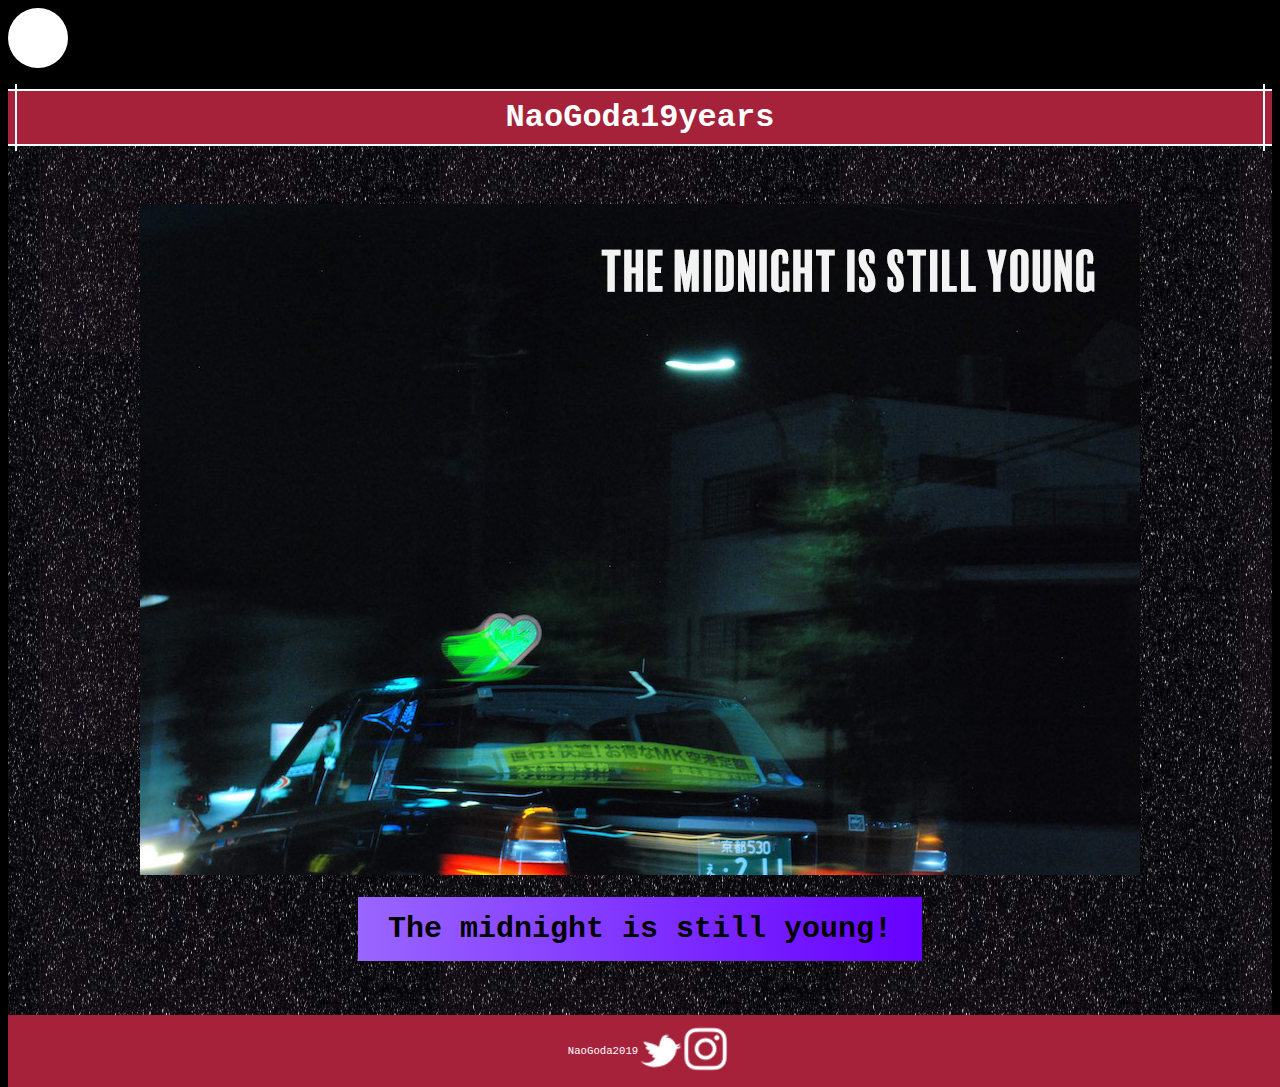
<file: index.html>
<!DOCTYPE html>
<html lang="ja" dir="ltr">
  <head>
    <meta charset="utf-8">
    <title>NaoGoda PSS</title>
    <link rel="stylesheet" href="./assets/css/style.css">
    <script src="https://ajax.googleapis.com/ajax/libs/jquery/1.9.0/jquery.min.js"></script>
   <script src="./assets/js/glitch.jquery.js"></script>
   <script type="text/javascript">
     $(function(){
       $('.effect').glitch({
         hshift:500,
         vshift:500,
         maxglitch: 500,
         minint: 0.03,
         maxint:0.05,
       });
     });
   </script>
    <script src="./assets/js/click.js"></script>
  </head>
  <body>
    <input type="checkbox" id="cp_navimenuid" >
   <label class="menu" for="cp_navimenuid">


   <div class="menubar">
     <span class="bar"></span>
     <span class="bar"></span>
     <span class="bar"></span>

   </div>

   <ul id="nav">
     <li><a href="./index.html">HOME</a></li>
     <li><a href="./subjects.html">SUBJECTS</a></li>
     <li><a href="./cv.html">PROFILE</a></li>
     <li><a href="./works.html">WORKS</a></li>
   </ul>

 </labeL>

 <header>


   </div>
 </header>


    <div class="wrapper">

      <main>
        <div class="header">
            <h1>NaoGoda19years</h1>
        </div>

        <br>
        <br>

        <div class="img">
          <div class="effect">
            <a href="https://naogoda.tumblr.com/" target="_blank" alt="tumblr">
        <img src="./assets/images/DSC_1335.jpg" alt="">
        </a>
        </div>
        </div>

        <br>
   <div class="box21">
     <h3=id="midnight">The midnight is still young!</h3>
   </div>
   <br>
<br>
      </main>

  <br>
  <br>
      <footer>
        <small>NaoGoda2019</small>
        <br>
      <div class="sns=linkbox">
        <a href="https://twitter.com/NaoGoda" target="_blank" alt="twitter">
           <img src="./assets/images/twitter.png" >
        </a>
      </div>

      <div class="sns_linkbox">
        <a href="https://www.instagram.com/nao_goda/" target="_blank" alt="instagram">
           <img src="./assets/images/insta.png" alt="">
        </a>
      </div>

      </footer>

    </div>
  </body>
</html>
</file>
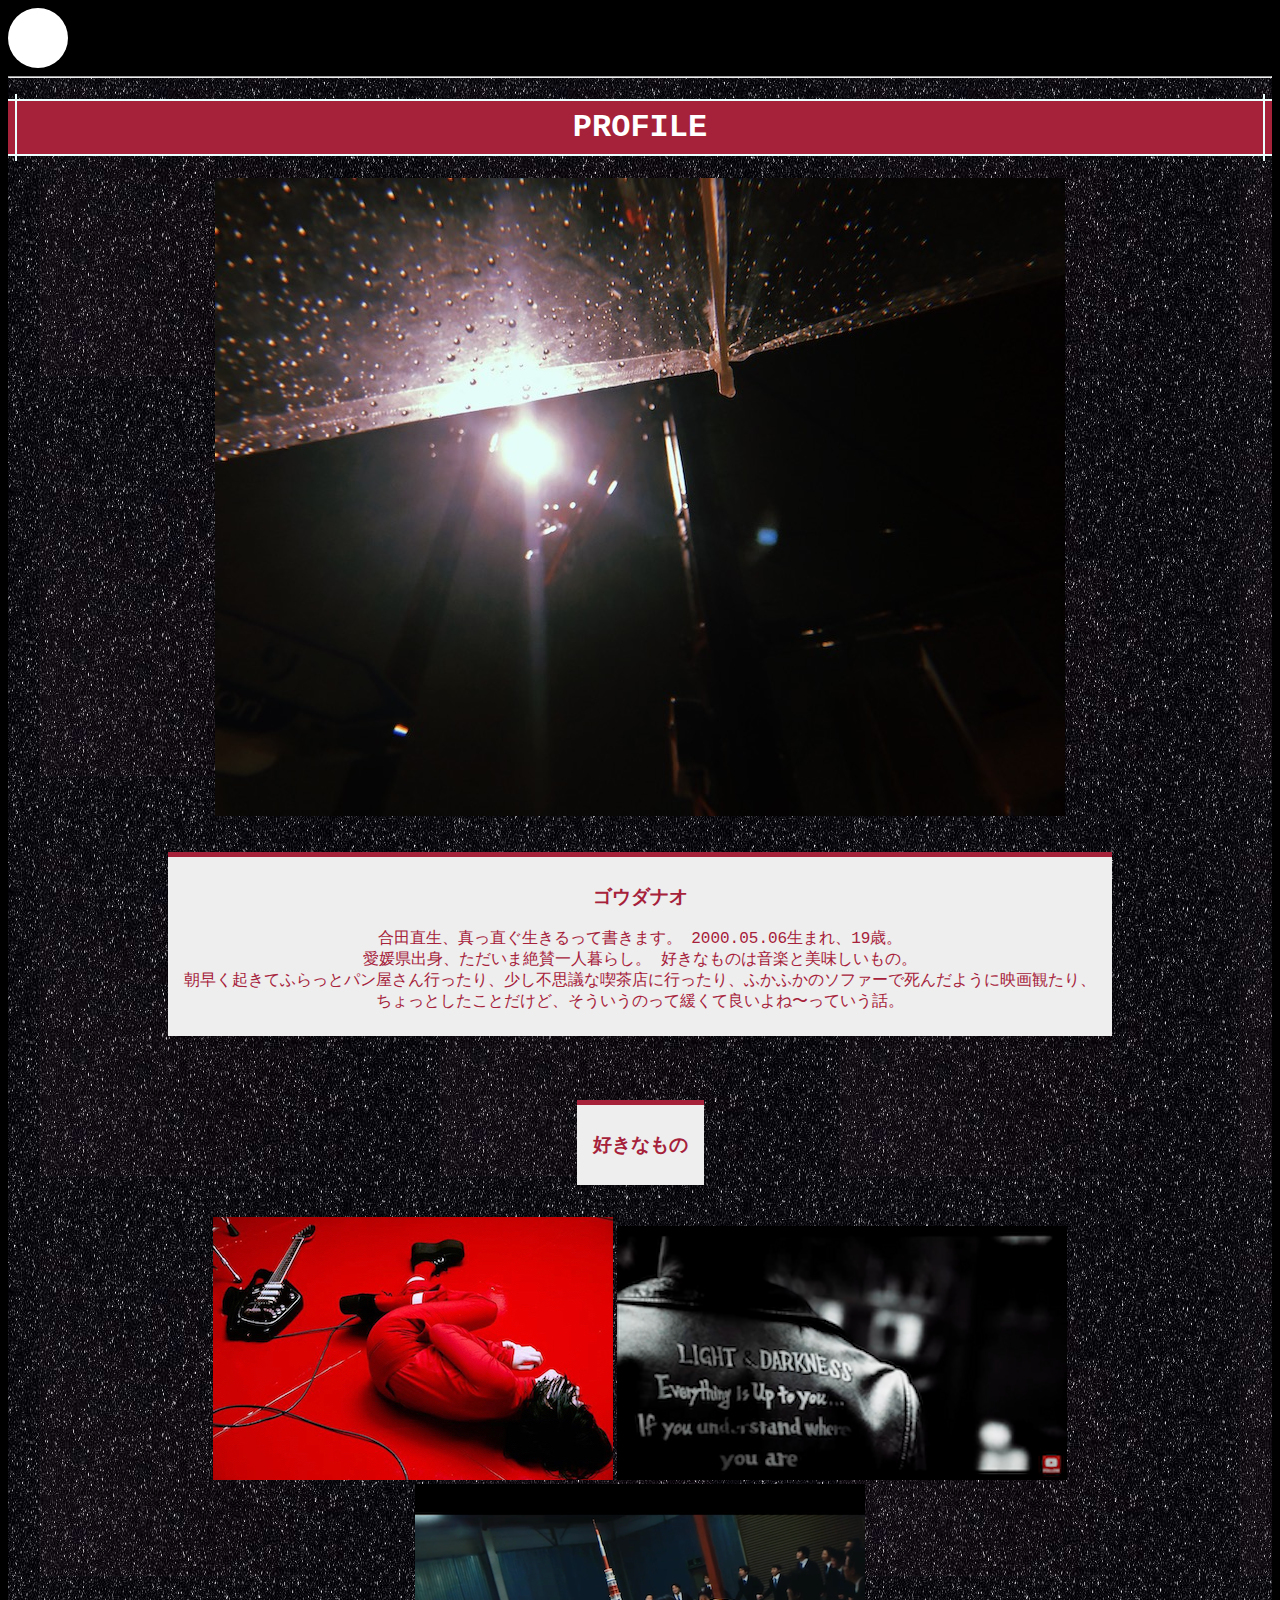
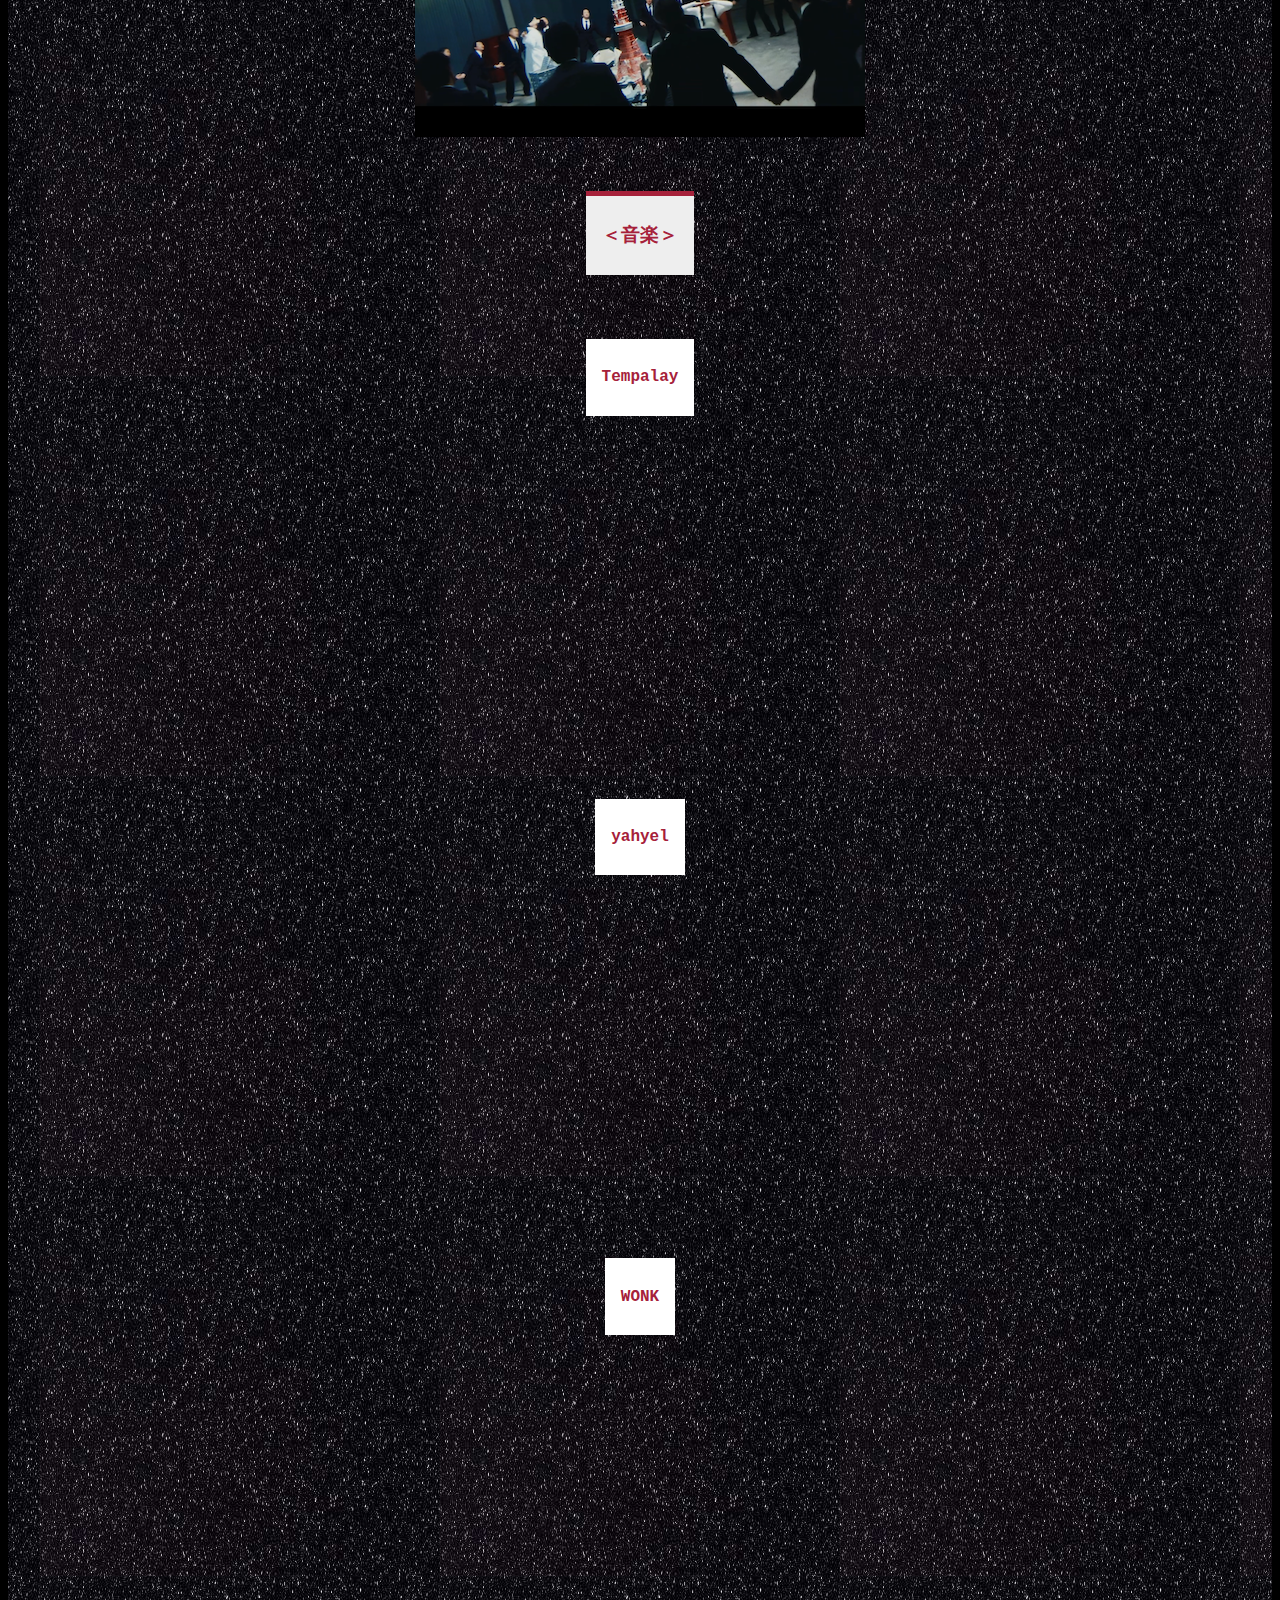
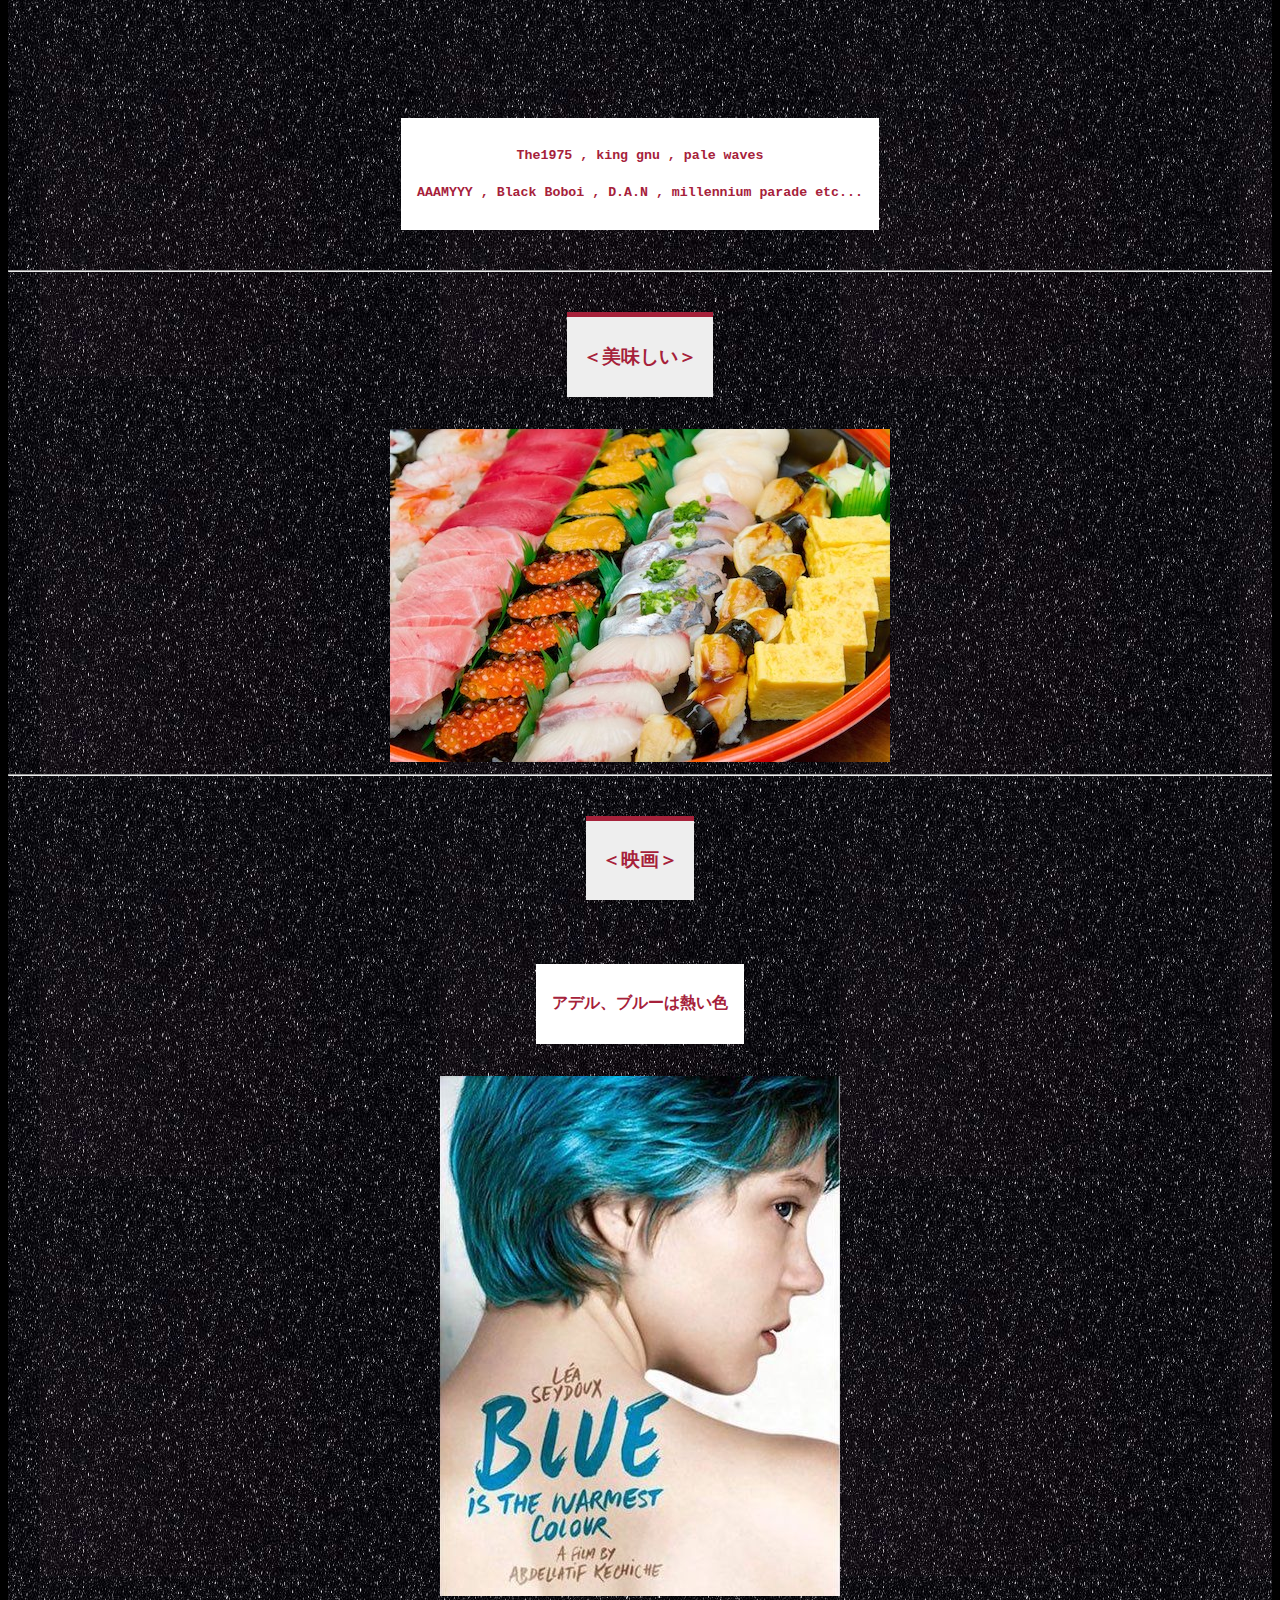
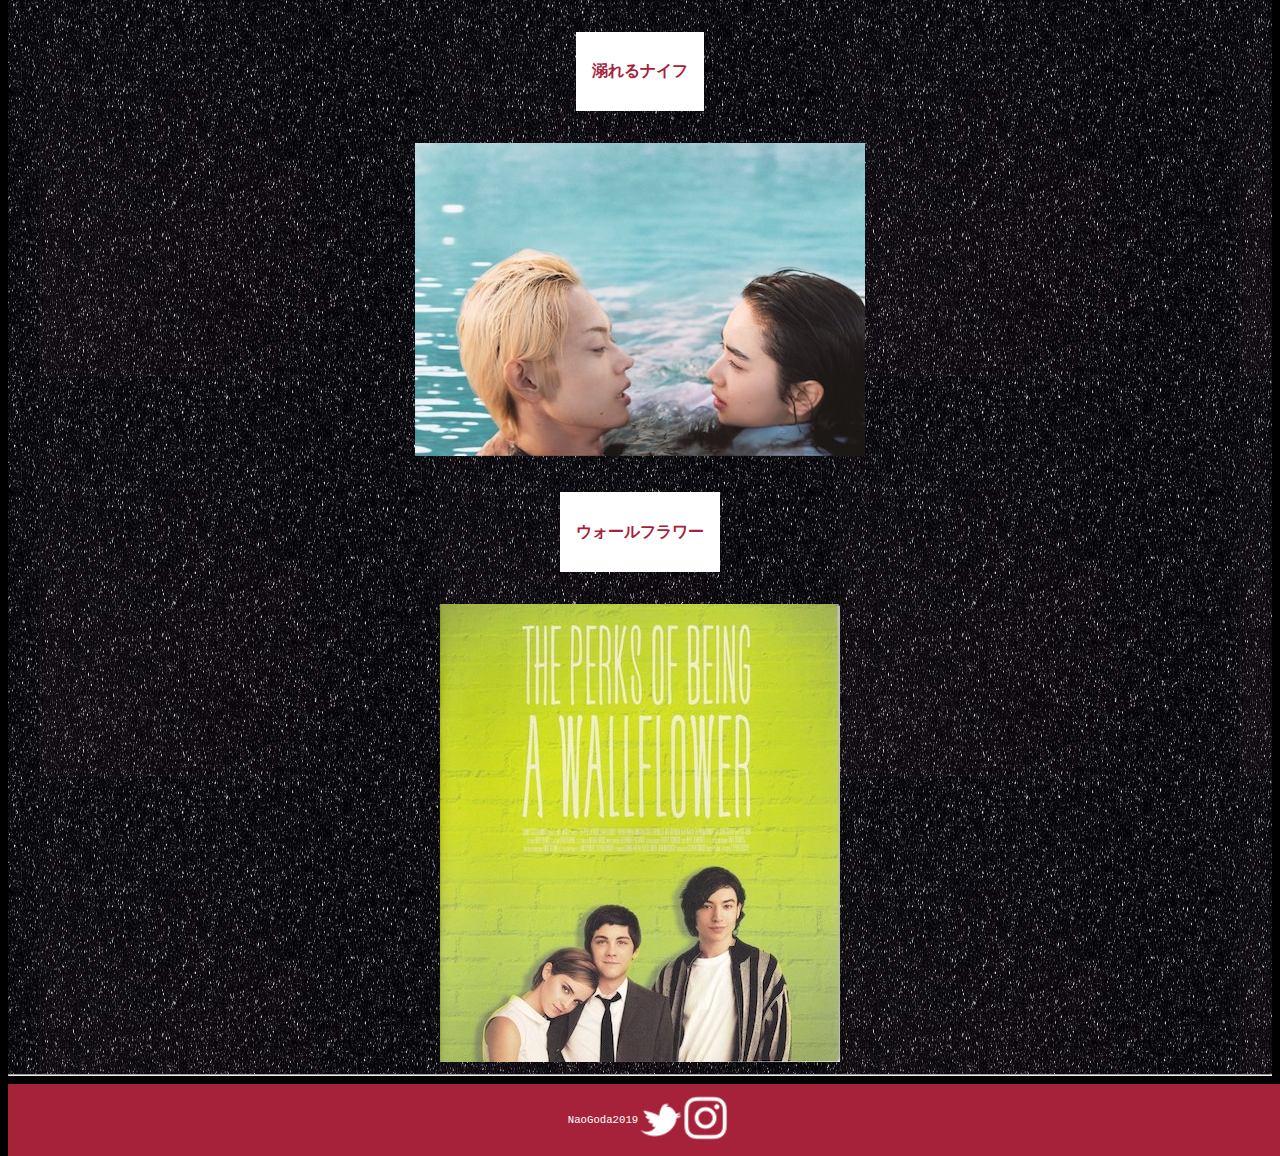
<file: cv.html>
<!DOCTYPE html>
<html lang="ja" dir="ltr">
  <head>
    <meta charset="utf-8">
    <link rel="stylesheet" href="./assets/css/style.css">
    <script src="https://ajax.googleapis.com/ajax/libs/jquery/1.9.0/jquery.min.js"></script>
   <script src="./assets/js/glitch.jquery.js"></script>
   <script type="text/javascript">
     $(function(){
       $('.effect').glitch({
         hshift:550,
         vshift:500,
         maxglitch: 500,
         minint: 0.3,
         maxint:0.5,
       });
     });
   </script>
    <title>NaoGoda PSS</title>
  </head>
  <body>
    <input type="checkbox" id="cp_navimenuid" >
   <label class="menu" for="cp_navimenuid">

   <div class="menubar">
     <span class="bar"></span>
     <span class="bar"></span>
     <span class="bar"></span>
   </div>

   <ul id="nav">
     <li><a href="./index.html">HOME</a></li>
     <li><a href="./subjects.html">SUBJECTS</a></li>
     <li><a href="./cv.html">PROFILE</a></li>
     <li><a href="./works.html">WORKS</a></li>
   </ul>

 </labeL>
    <div class="wrapper">
      <header>
        <nav>

          <hr>
        </nav>
      </header>

      <main>
  <h1>PROFILE</h1>

  <div class="img">
    <div class="effect">
      <img src="./assets/images/rain.JPG" alt="">
    </div>
  </div>

<div class="box11">
  <h3>ゴウダナオ</h3>

  <p>合田直生、真っ直ぐ生きるって書きます。
  2000.05.06生まれ、19歳。
 <br>
  愛媛県出身、ただいま絶賛一人暮らし。
  好きなものは音楽と美味しいもの。
 <br>
  朝早く起きてふらっとパン屋さん行ったり、少し不思議な喫茶店に行ったり、ふかふかのソファーで死んだように映画観たり、
 <br>
  ちょっとしたことだけど、そういうのって緩くて良いよね〜っていう話。</p>
  </div>
  <br>

  <div class="box11">
  <h3>好きなもの</h3>
  </div>

  <div class="img">
<img src="./assets/images/IMG_4465.jpg" alt="pale waves">
<img src="./assets/images/IMG_2665.PNG" alt="Suchmos">
<img src="./assets/images/IMG_7451.PNG" alt="yahyel">
 </div>

<br>
<div class="box11">
<h3> ＜音楽＞ </h3>
</div>
<br>

<div class="box3">
<h4>Tempalay</h4>
</div>

<div class="music">
  <iframe width="560" height="315" src="https://www.youtube.com/embed/XbfGem5GN7M" frameborder="0" allow="accelerometer; autoplay; encrypted-media; gyroscope; picture-in-picture" allowfullscreen></iframe>

</div>

<div class="box3">
<h4>yahyel</h4>
</div>

<div class="music">
  <iframe width="560" height="315" src="https://www.youtube.com/embed/w0_E1Vh78lg" frameborder="0" allow="accelerometer; autoplay; encrypted-media; gyroscope; picture-in-picture" allowfullscreen></iframe>
</div>

<div class="box3">
<h4>WONK</h4>
</div>

<div class="music">
  <iframe width="560" height="315" src="https://www.youtube.com/embed/RCc_ly3vBfM" frameborder="0" allow="accelerometer; autoplay; encrypted-media; gyroscope; picture-in-picture" allowfullscreen></iframe>
</div>

<div class="box3">
<h5>The1975 , king gnu , pale waves</h5>
<h5>AAAMYYY , Black Boboi , D.A.N , millennium parade etc...</h5>
</div>
<hr>

<div class="box11">
<h3> ＜美味しい＞</h3>
</div>

<div class="img">
  <img src="./assets/images/C789_unitoikuramaguro_TP_V.jpg" alt="">
</div>
<hr>

<div class="box11">
<h3> ＜映画＞</h3>
</div>
<br>

<div class="box3">
<h4>アデル、ブルーは熱い色</h4>
</div>

<div class="img">
  <img src="./assets/images/adel.jpg" alt="">
</div>

<div class="box3">
<h4>溺れるナイフ</h4>
</div>

<div class="img">
  <img src="./assets/images/oboreru_knife_umi.jpg" alt="">
</div>

<div class="box3">
<h4>ウォールフラワー</h4>
</div>

<div class="img">
  <img src="./assets/images/file.jpg" alt="">
</div>


      </main>

  <hr>

      <footer>
        <small>NaoGoda2019</small>
        <div class="sns=linkbox">
          <a href="https://twitter.com/NaoGoda" target="_blank" alt="twitter">
             <img src="./assets/images/twitter.png" >
          </a>
        </div>

        <div class="sns_linkbox">
          <a href="https://www.instagram.com/nao_goda/" target="_blank" alt="instagram">
             <img src="./assets/images/insta.png" alt="">
          </a>
        </div>
      </footer>

    </div>

  </body>
</html>
</file>
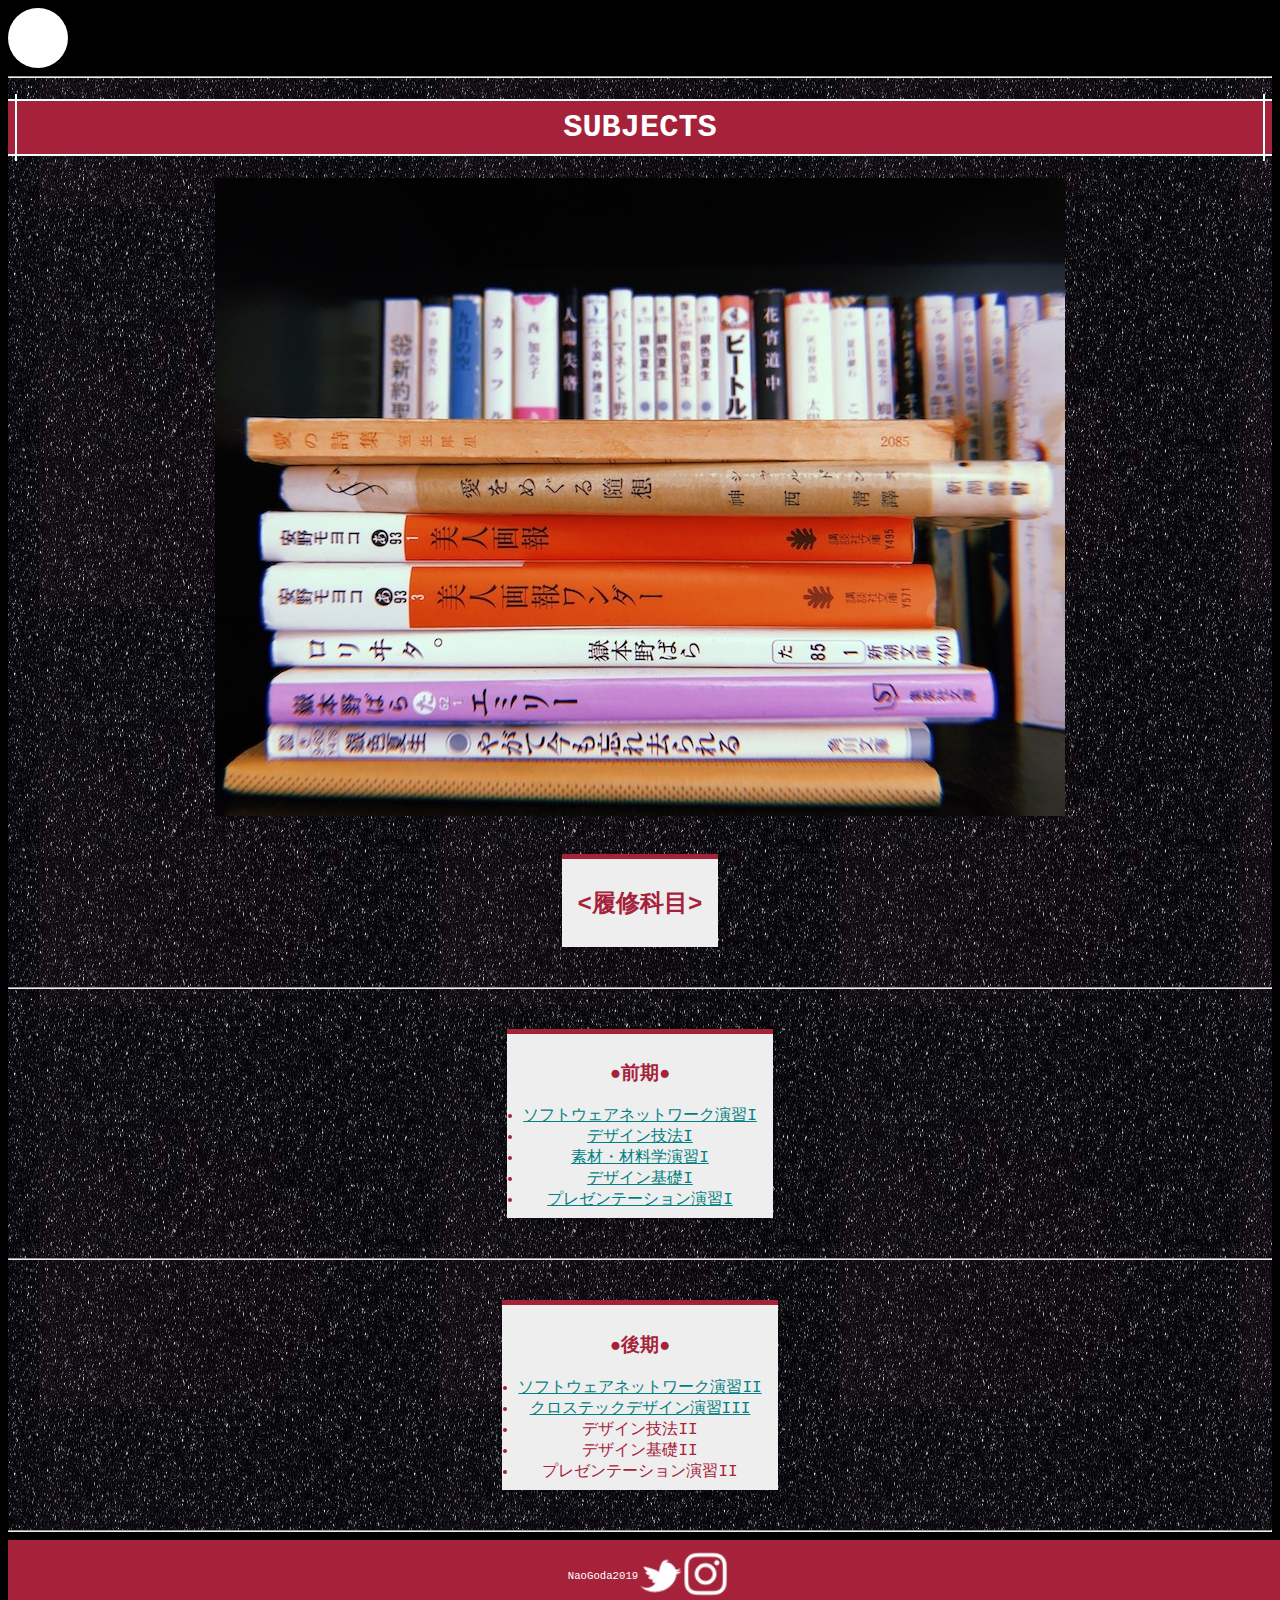
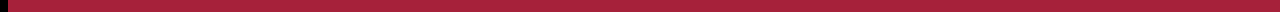
<file: subjects.html>
<!DOCTYPE html>
<html lang="ja" dir="ltr">
  <head>
    <meta charset="utf-8">
    <title>NaoGoda PSS</title>
    <link rel="stylesheet" href="./assets/css/style.css">
    <script src="https://ajax.googleapis.com/ajax/libs/jquery/1.9.0/jquery.min.js"></script>
   <script src="./assets/js/glitch.jquery.js"></script>
   <script type="text/javascript">
     $(function(){
       $('.effect').glitch({
         hshift:500,
         vshift:500,
         maxglitch: 500,
         minint: 0.03,
         maxint:0.05,
       });
     });
   </script>
  </head>
  <body>
    <input type="checkbox" id="cp_navimenuid" >
   <label class="menu" for="cp_navimenuid">

   <div class="menubar">
     <span class="bar"></span>
     <span class="bar"></span>
     <span class="bar"></span>
   </div>

   <ul id="nav">
     <li><a href="./index.html">HOME</a></li>
     <li><a href="./subjects.html">SUBJECTS</a></li>
     <li><a href="./cv.html">PROFILE</a></li>
     <li><a href="./works.html">WORKS</a></li>
   </ul>

 </labeL>
   <div class="wrapper">
    <header>

        <hr>
      </nav>
    </header>

    <main>
      <h1>SUBJECTS</h1>

<div class="img">
  <div class="effect">
      <img src="./assets/images/2019-06-03 09:51:14.154.JPG" alt="">
  </div>　
</div>

<div class="box11">
      <h2> <履修科目> </h2>
      </div>
      <hr>

      <div class="box11">
      <h3>●前期●</h3>

          <li><a href="./subjects/SwNw.html">ソフトウェアネットワーク演習I</a></li>
          <li><a href="./subjects/design_01.html">デザイン技法I</a></li>
          <li><a href="./subjects/material_01.html">素材・材料学演習I</a></li>
          <li><a href="./subjects/designbasis_01.html">デザイン基礎I</a></li>
          <li><a href="./subjects/presentation_01.html">プレゼンテーション演習I</a></li>

          </div>

      <hr>

      <div class="box11">
      <h3>●後期●</h3>

        <li><a href="./subjects/SwNw2.html">ソフトウェアネットワーク演習II</a></li>
        <li><a href="./subjects/design_03.html">クロステックデザイン演習III</a></li>
        <li>デザイン技法II</li>
        <li>デザイン基礎II</li>
        <li>プレゼンテーション演習II</li>

     </div>

    </main>

<hr>
    <footer>
      <small>NaoGoda2019</small>
      <div class="sns=linkbox">
        <a href="https://twitter.com/NaoGoda" target="_blank" alt="twitter">
           <img src="./assets/images/twitter.png" >
        </a>
      </div>

      <div class="sns_linkbox">
        <a href="https://www.instagram.com/nao_goda/" target="_blank" alt="instagram">
           <img src="./assets/images/insta.png" alt="">
        </a>
      </div>
    </footer>
  </div>
  </body>
</html>
</file>
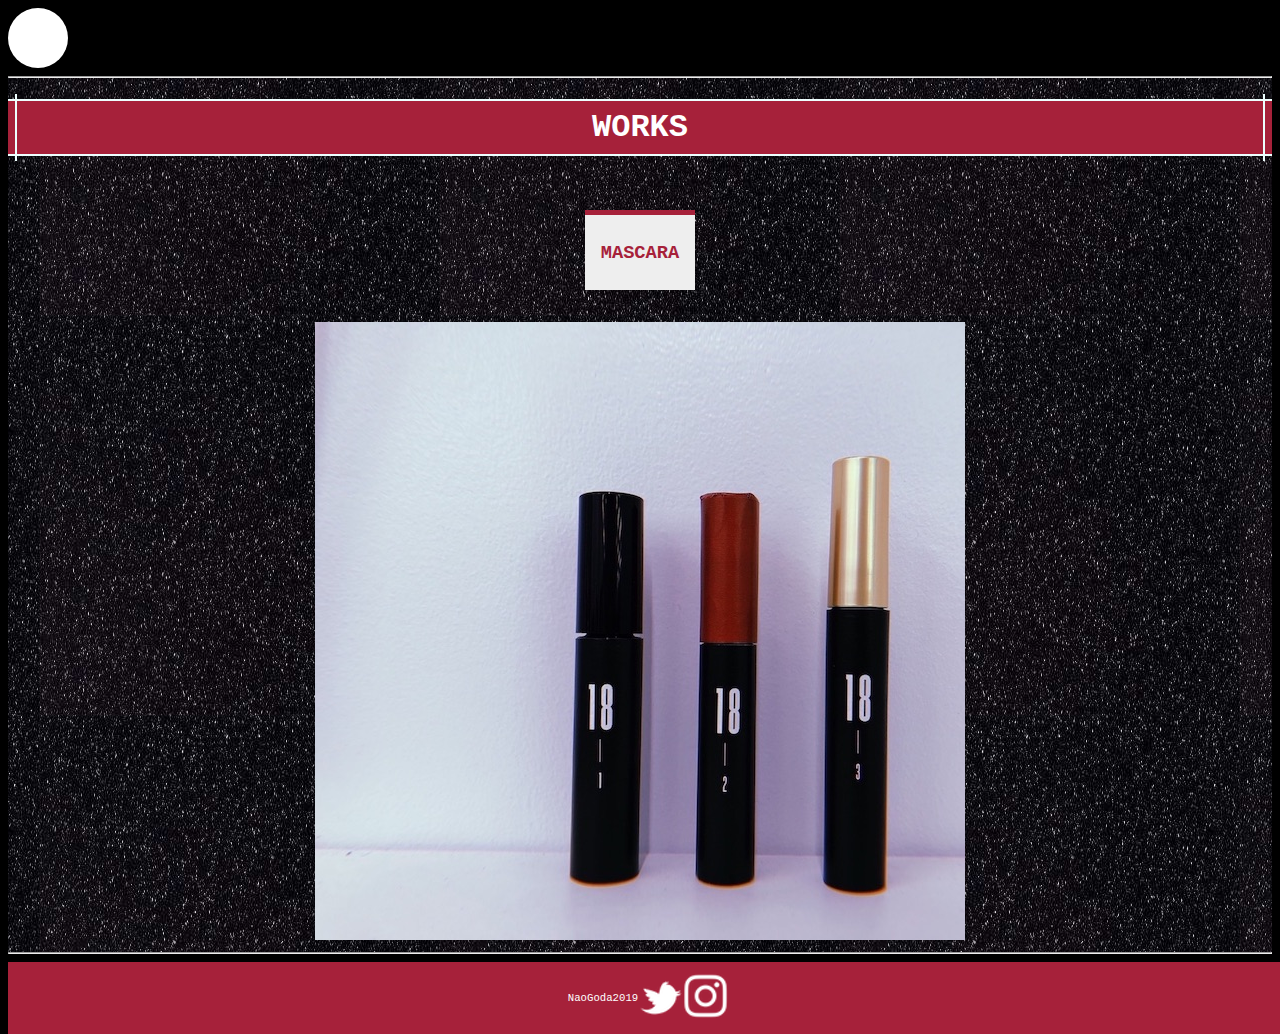
<file: works.html>
<!DOCTYPE html>
<html lang="ja" dir="ltr">
  <head>
    <meta charset="utf-8">
    <link rel="stylesheet" href="./assets/css/style.css">
    <title>NaoGoda PSS</title>
  </head>
  <body>
    <input type="checkbox" id="cp_navimenuid" >
   <label class="menu" for="cp_navimenuid">

   <div class="menubar">
     <span class="bar"></span>
     <span class="bar"></span>
     <span class="bar"></span>
   </div>

   <ul id="nav">
     <li><a href="./index.html">HOME</a></li>
     <li><a href="./subjects.html">SUBJECTS</a></li>
     <li><a href="./cv.html">PROFILE</a></li>
     <li><a href="./works.html">WORKS</a></li>
   </ul>

 </labeL>
   <div class="wrapper">
    <header>
      <nav>

        <hr>
      </nav>
    </header>

    <main>
<h1>WORKS</h1>

<div class="box11">
  <h3>MASCARA</h3>
</div>

<div class="img">
  <img src="./assets/images/lll.jpg" alt="">
</div>


    </main>

<hr>
    <footer>
      <small>NaoGoda2019</small>
      <div class="sns=linkbox">
        <a href="https://twitter.com/NaoGoda" target="_blank" alt="twitter">
           <img src="./assets/images/twitter.png" >
        </a>
      </div>

      <div class="sns_linkbox">
        <a href="https://www.instagram.com/nao_goda/" target="_blank" alt="instagram">
           <img src="./assets/images/insta.png" alt="">
        </a>
      </div>
    </footer>
  </div>
  </body>
</html>
</file>
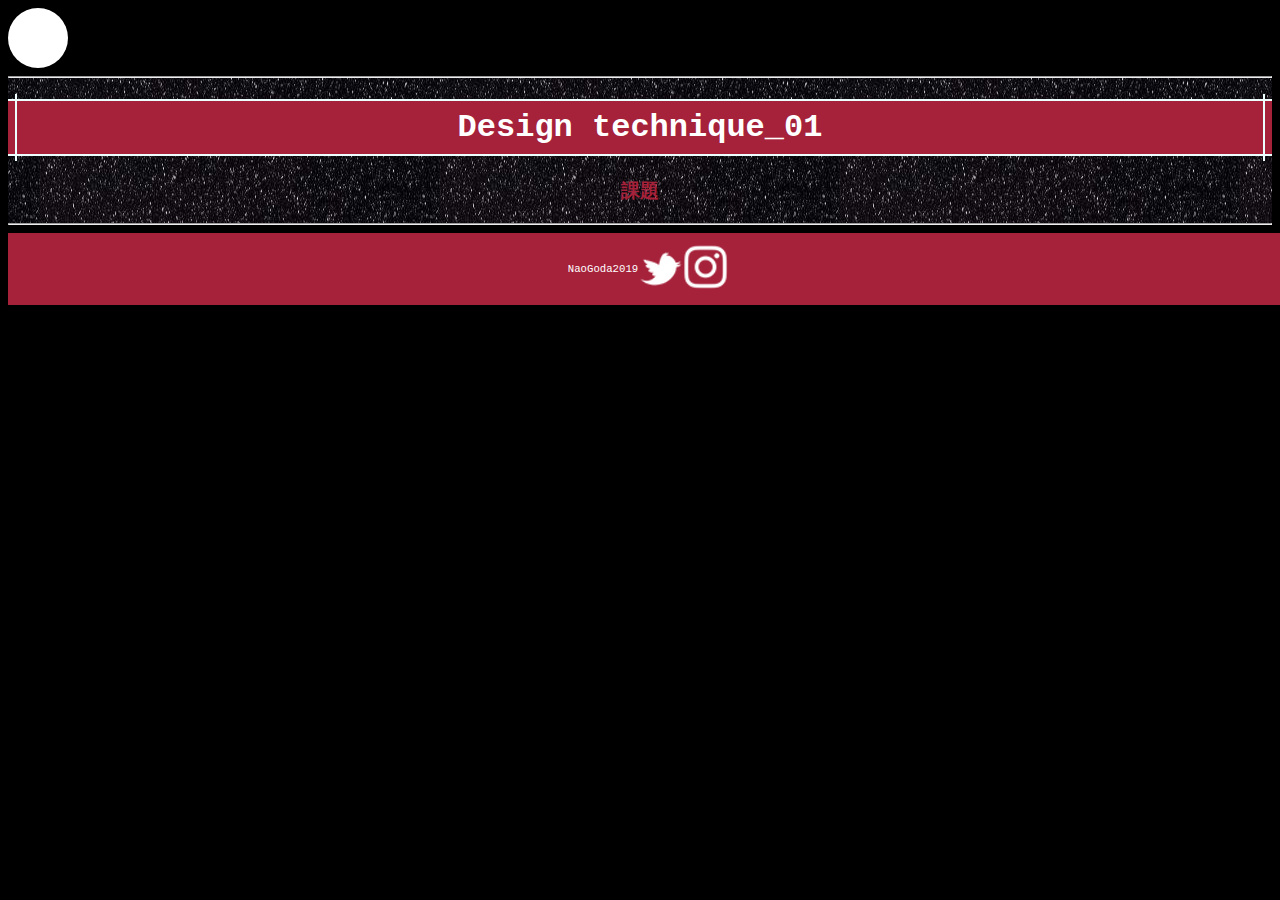
<file: subjects/design_01.html>
<!DOCTYPE html>
<html lang="ja" dir="ltr">
  <head>
    <meta charset="utf-8">
    <link rel="stylesheet" href="../assets/css/style.css">
    <title>NaoGoda PSS</title>

  </head>
  <body>
    <input type="checkbox" id="cp_navimenuid" >
   <label class="menu" for="cp_navimenuid">

   <div class="menubar">
     <span class="bar"></span>
     <span class="bar"></span>
     <span class="bar"></span>
   </div>

   <ul id="nav">
     <li><a href="../index.html">HOME</a></li>
     <li><a href="../subjects.html">SUBJECTS</a></li>
     <li><a href="../cv.html">PROFILE</a></li>
     <li><a href="../works.html">WORKS</a></li>
   </ul>

 </labeL>
   <div class="wrapper">
    <header>

        <hr>
    </header>

    <main>
      <h1>Design technique_01</h1>
<h3>課題</h3>


    </main>

<hr>
    <footer>
      <small>NaoGoda2019</small>
      <div class="sns=linkbox">
        <a href="https://twitter.com/NaoGoda" target="_blank" alt="twitter">
           <img src="../assets/images/twitter.png" >
        </a>
      </div>

      <div class="sns_linkbox">
        <a href="https://www.instagram.com/nao_goda/" target="_blank" alt="instagram">
           <img src="../assets/images/insta.png" alt="">
        </a>
      </div>
    </footer>
  </body>
</html>
</file>
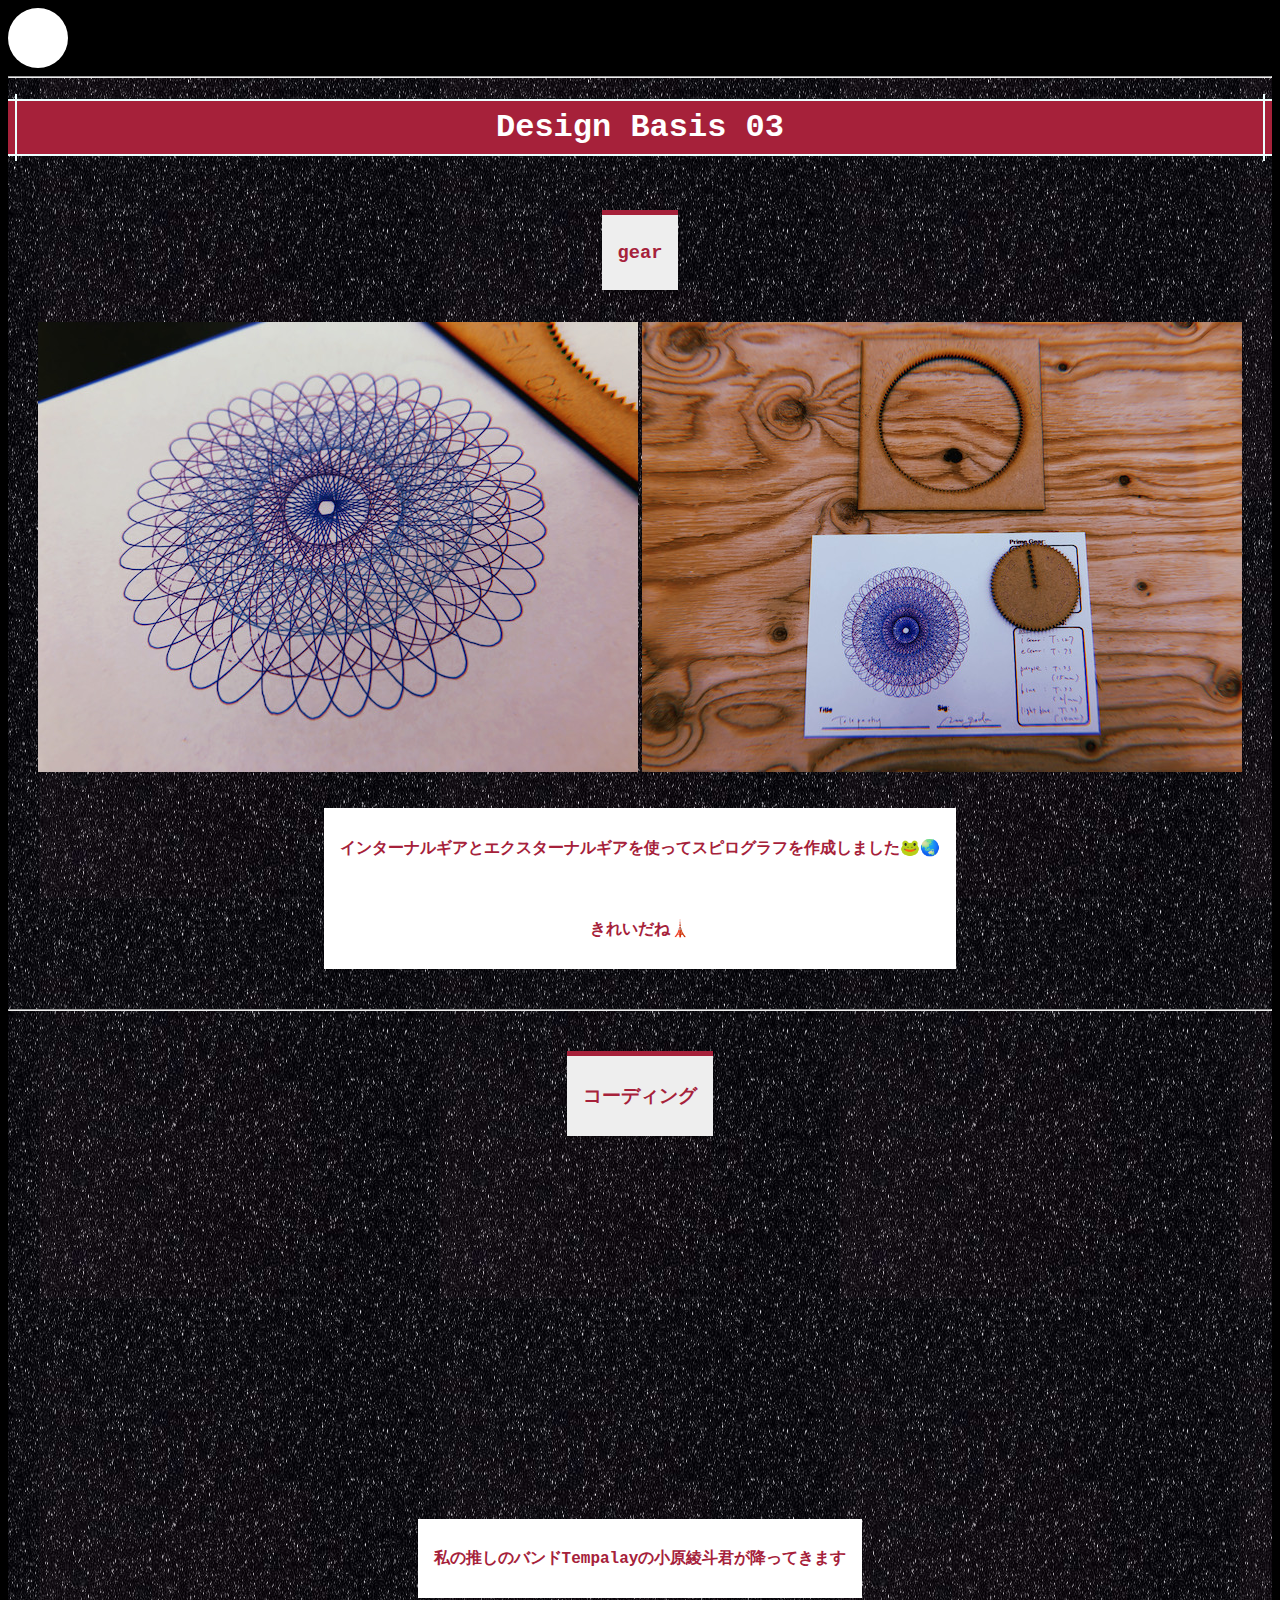
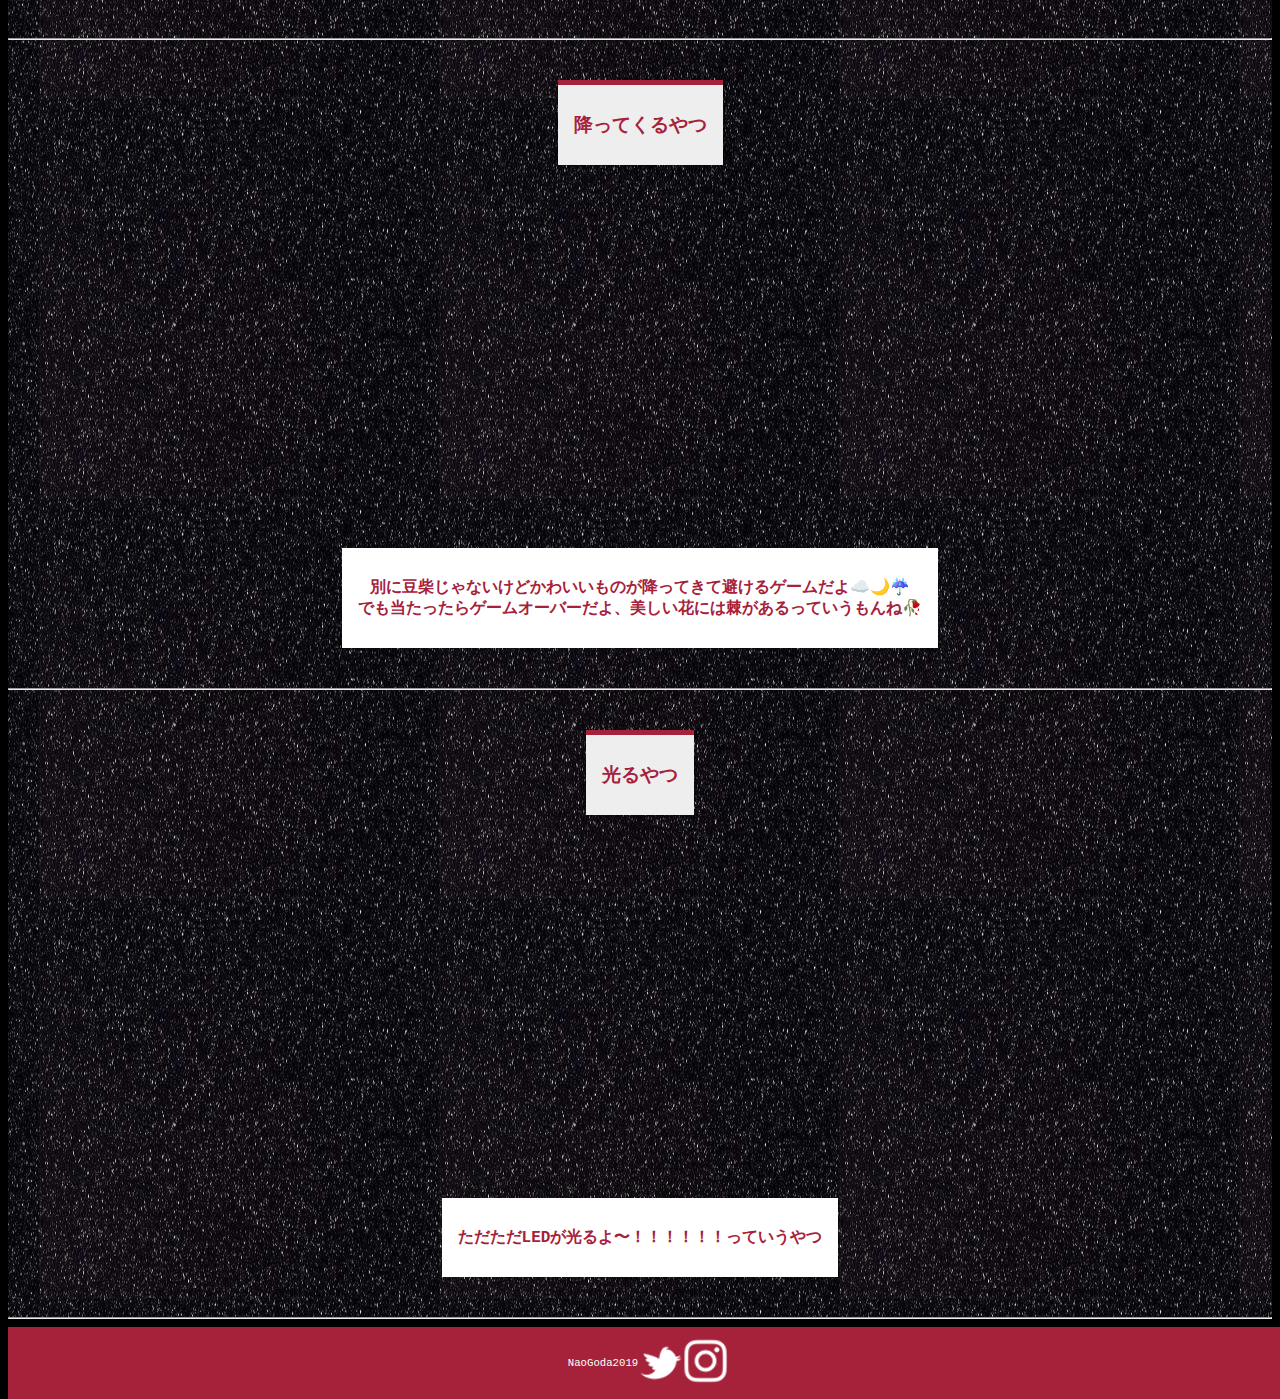
<file: subjects/design_03.html>
<!DOCTYPE html>
<html lang="ja" dir="ltr">
  <head>
    <meta charset="utf-8">
    <link rel="stylesheet" href="../assets/css/style.css">
    <title>NaoGoda PSS</title>

  </head>
  <body>
    <input type="checkbox" id="cp_navimenuid" >
   <label class="menu" for="cp_navimenuid">

   <div class="menubar">
     <span class="bar"></span>
     <span class="bar"></span>
     <span class="bar"></span>
   </div>

   <ul id="nav">
     <li><a href="../index.html">HOME</a></li>
     <li><a href="../subjects.html">SUBJECTS</a></li>
     <li><a href="../cv.html">PROFILE</a></li>
     <li><a href="../works.html">WORKS</a></li>
   </ul>

 </labeL>
   <div class="wrapper">
    <header>

        <hr>
    </header>

    <main>
      <h1>Design Basis 03</h1>

      <div class="box11">
      <h3>gear</h3>
     </div>


     <div class="image">
      <img src="../assets/images/osamu.JPG" alt="">
      <img src="../assets/images/osamu2.JPG" alt="">
     </div>

     <div class="box3">
       <h4>インターナルギアとエクスターナルギアを使ってスピログラフを作成しました🐸🌏</h4>
       <br>
       <h4>きれいだね🗼</h4>
     </div>
<hr>
  <div class="box11">
    <h3>コーディング</h3>
  </div>

<div class="movie">
  <iframe width="560" height="315" src="https://www.youtube.com/embed/dEOqzcqgFGE" frameborder="0" allow="accelerometer; autoplay; encrypted-media; gyroscope; picture-in-picture" allowfullscreen></iframe>
</div>

<div class="box3">
  <h4>私の推しのバンドTempalayの小原綾斗君が降ってきます</h4>
</div>

<hr>
<div class="box11">
  <h3>降ってくるやつ</h3>
</div>

<div class="movie">
  <iframe width="560" height="315" src="https://www.youtube.com/embed/d9Yoru5pQEw" frameborder="0" allow="accelerometer; autoplay; encrypted-media; gyroscope; picture-in-picture" allowfullscreen></iframe>
</div>

<div class="box3">
  <h4>別に豆柴じゃないけどかわいいものが降ってきて避けるゲームだよ☁️🌙☔️
<br>
    でも当たったらゲームオーバーだよ、美しい花には棘があるっていうもんね🥀
  </h4>
</div>


<hr>
<div class="box11">
  <h3>光るやつ</h3>
</div>

<div class="movie">
  <iframe width="560" height="315" src="https://www.youtube.com/embed/O9Z9EdyTFjI" frameborder="0" allow="accelerometer; autoplay; encrypted-media; gyroscope; picture-in-picture" allowfullscreen></iframe>
</div>

<div class="box3">
  <h4>ただただLEDが光るよ〜！！！！！！っていうやつ</h4>
</div>

    </main>

<hr>
    <footer>
      <small>NaoGoda2019</small>
      <div class="sns=linkbox">
        <a href="https://twitter.com/NaoGoda" target="_blank" alt="twitter">
           <img src="../assets/images/twitter.png" >
        </a>
      </div>

      <div class="sns_linkbox">
        <a href="https://www.instagram.com/nao_goda/" target="_blank" alt="instagram">
           <img src="../assets/images/insta.png" alt="">
        </a>
      </div>
    </footer>
  </body>
</html>
</file>
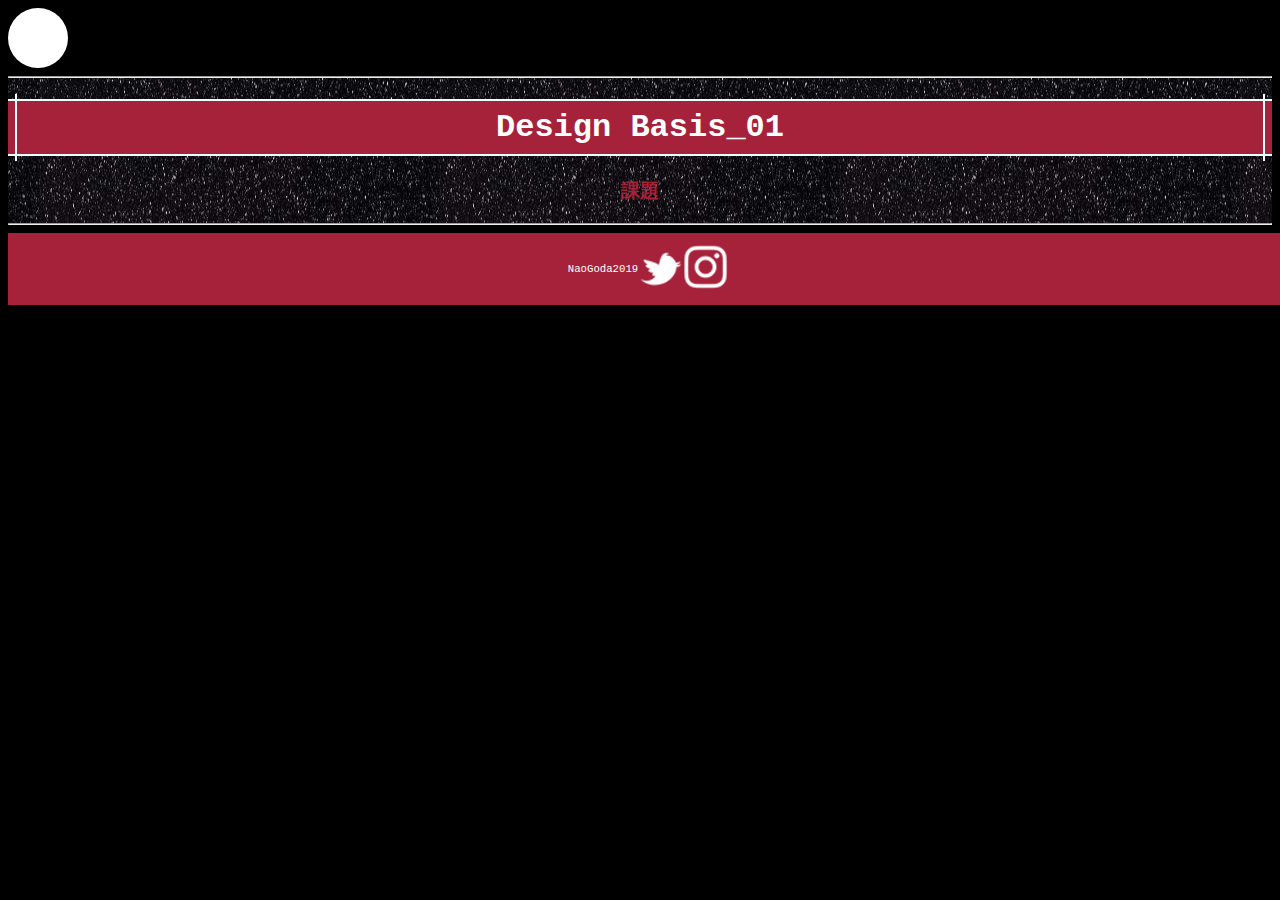
<file: subjects/designbasis_01.html>
<!DOCTYPE html>
<html lang="ja" dir="ltr">
  <head>
    <meta charset="utf-8">
    <link rel="stylesheet" href="../assets/css/style.css">
    <title>NaoGoda PSS</title>

  </head>
  <body>
    <input type="checkbox" id="cp_navimenuid" >
   <label class="menu" for="cp_navimenuid">

   <div class="menubar">
     <span class="bar"></span>
     <span class="bar"></span>
     <span class="bar"></span>
   </div>

   <ul id="nav">
     <li><a href="../index.html">HOME</a></li>
     <li><a href="../subjects.html">SUBJECTS</a></li>
     <li><a href="../cv.html">PROFILE</a></li>
     <li><a href="../works.html">WORKS</a></li>
   </ul>

 </labeL>
   <div class="wrapper">
    <header>

        <hr>
    </header>

    <main>
      <h1>Design Basis_01</h1>
<h3>課題</h3>


    </main>

<hr>
    <footer>
      <small>NaoGoda2019</small>
      <div class="sns=linkbox">
        <a href="https://twitter.com/NaoGoda" target="_blank" alt="twitter">
           <img src="../assets/images/twitter.png" >
        </a>
      </div>

      <div class="sns_linkbox">
        <a href="https://www.instagram.com/nao_goda/" target="_blank" alt="instagram">
           <img src="../assets/images/insta.png" alt="">
        </a>
      </div>
    </footer>
  </body>
</html>
</file>
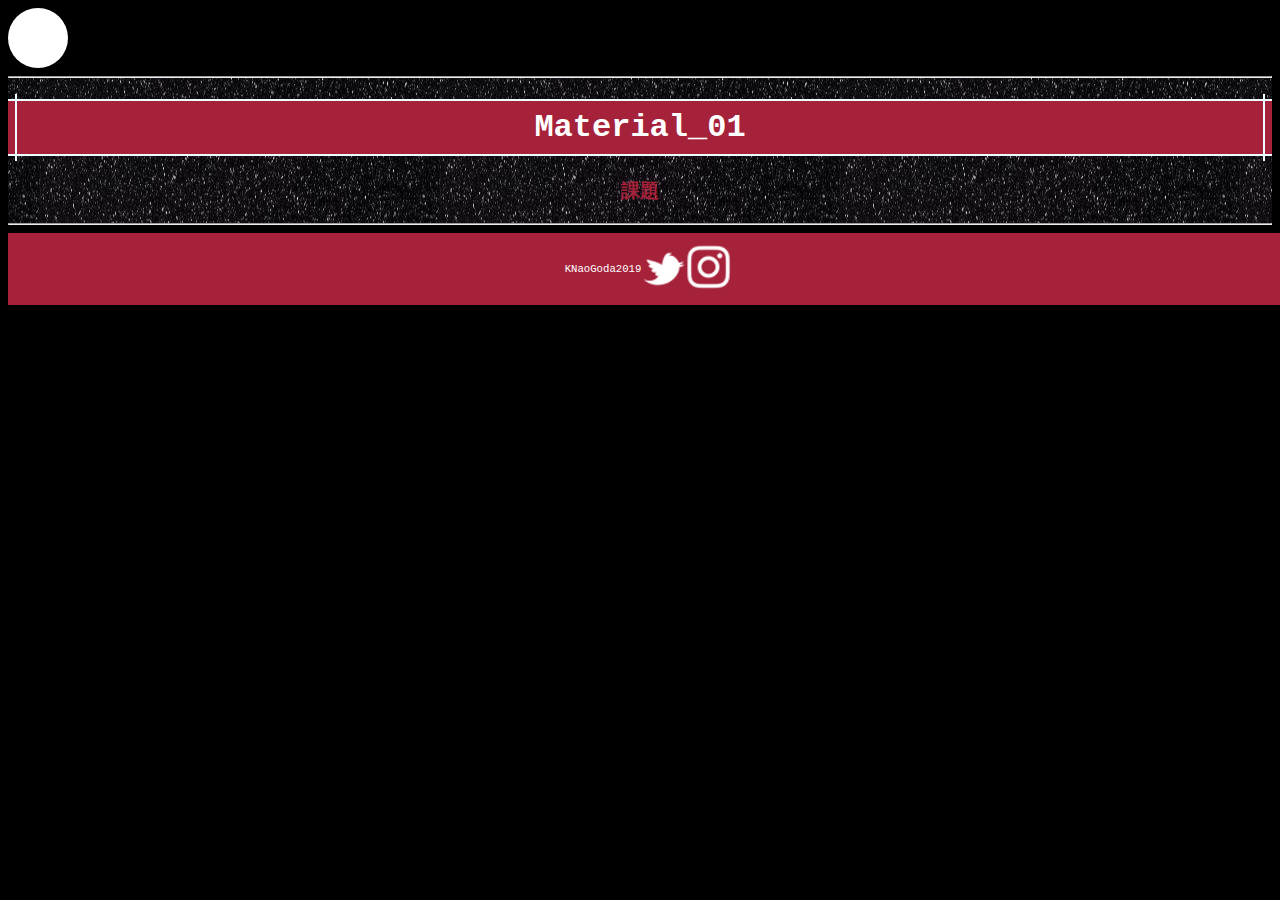
<file: subjects/material_01.html>
<!DOCTYPE html>
<html lang="ja" dir="ltr">
  <head>
    <meta charset="utf-8">
    <link rel="stylesheet" href="../assets/css/style.css">
    <title>NaoGoda PSS</title>

  </head>
  <body>
    <input type="checkbox" id="cp_navimenuid" >
   <label class="menu" for="cp_navimenuid">

   <div class="menubar">
     <span class="bar"></span>
     <span class="bar"></span>
     <span class="bar"></span>
   </div>

   <ul id="nav">
     <li><a href="../index.html">HOME</a></li>
     <li><a href="../subjects.html">SUBJECTS</a></li>
     <li><a href="../cv.html">PROFILE</a></li>
     <li><a href="../works.html">WORKS</a></li>
   </ul>

 </labeL>
   <div class="wrapper">
    <header>

        <hr>
    </header>

    <main>
      <h1>Material_01</h1>
<h3>課題</h3>


    </main>

<hr>
    <footer>
      <small>KNaoGoda2019</small>
      <div class="sns=linkbox">
        <a href="https://twitter.com/NaoGoda" target="_blank" alt="twitter">
           <img src="../assets/images/twitter.png" >
        </a>
      </div>

      <div class="sns_linkbox">
        <a href="https://www.instagram.com/nao_goda/" target="_blank" alt="instagram">
           <img src="../assets/images/insta.png" alt="">
        </a>
      </div>
    </footer>
  </body>
</html>
</file>
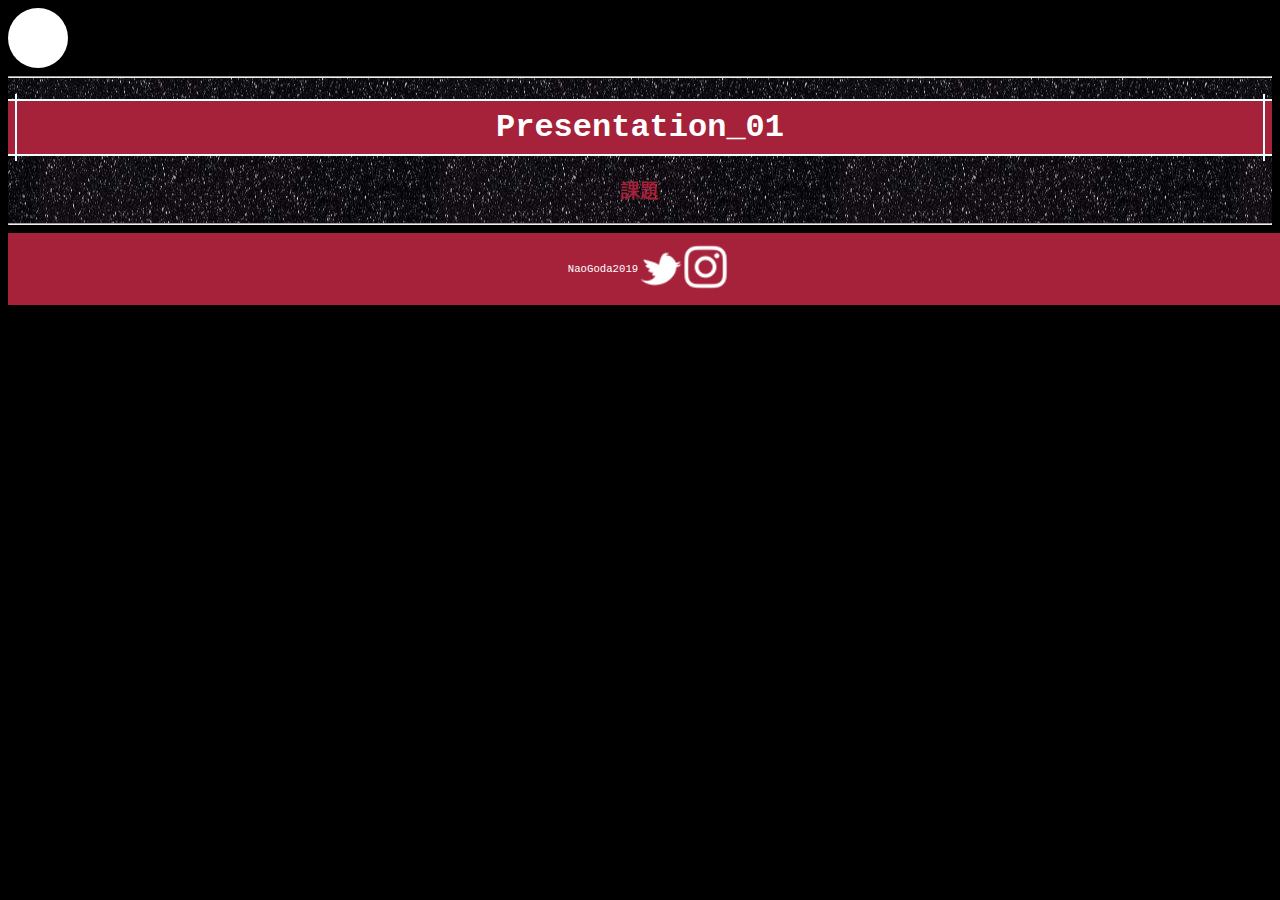
<file: subjects/presentation_01.html>
<!DOCTYPE html>
<html lang="ja" dir="ltr">
  <head>
    <meta charset="utf-8">
    <link rel="stylesheet" href="../assets/css/style.css">
    <title>NaoGoda PSS</title>

  </head>
  <body>
    <input type="checkbox" id="cp_navimenuid" >
   <label class="menu" for="cp_navimenuid">

   <div class="menubar">
     <span class="bar"></span>
     <span class="bar"></span>
     <span class="bar"></span>
   </div>

   <ul id="nav">
     <li><a href="../index.html">HOME</a></li>
     <li><a href="../subjects.html">SUBJECTS</a></li>
     <li><a href="../cv.html">PROFILE</a></li>
     <li><a href="../works.html">WORKS</a></li>
   </ul>

 </labeL>
   <div class="wrapper">
    <header>

        <hr>
    </header>

    <main>
      <h1>Presentation_01</h1>
<h3>課題</h3>


    </main>

<hr>
    <footer>
      <small>NaoGoda2019</small>
      <div class="sns=linkbox">
        <a href="https://twitter.com/NaoGoda" target="_blank" alt="twitter">
           <img src="../assets/images/twitter.png" >
        </a>
      </div>

      <div class="sns_linkbox">
        <a href="https://www.instagram.com/nao_goda/" target="_blank" alt="instagram">
           <img src="../assets/images/insta.png" alt="">
        </a>
      </div>
    </footer>
  </body>
</html>
</file>
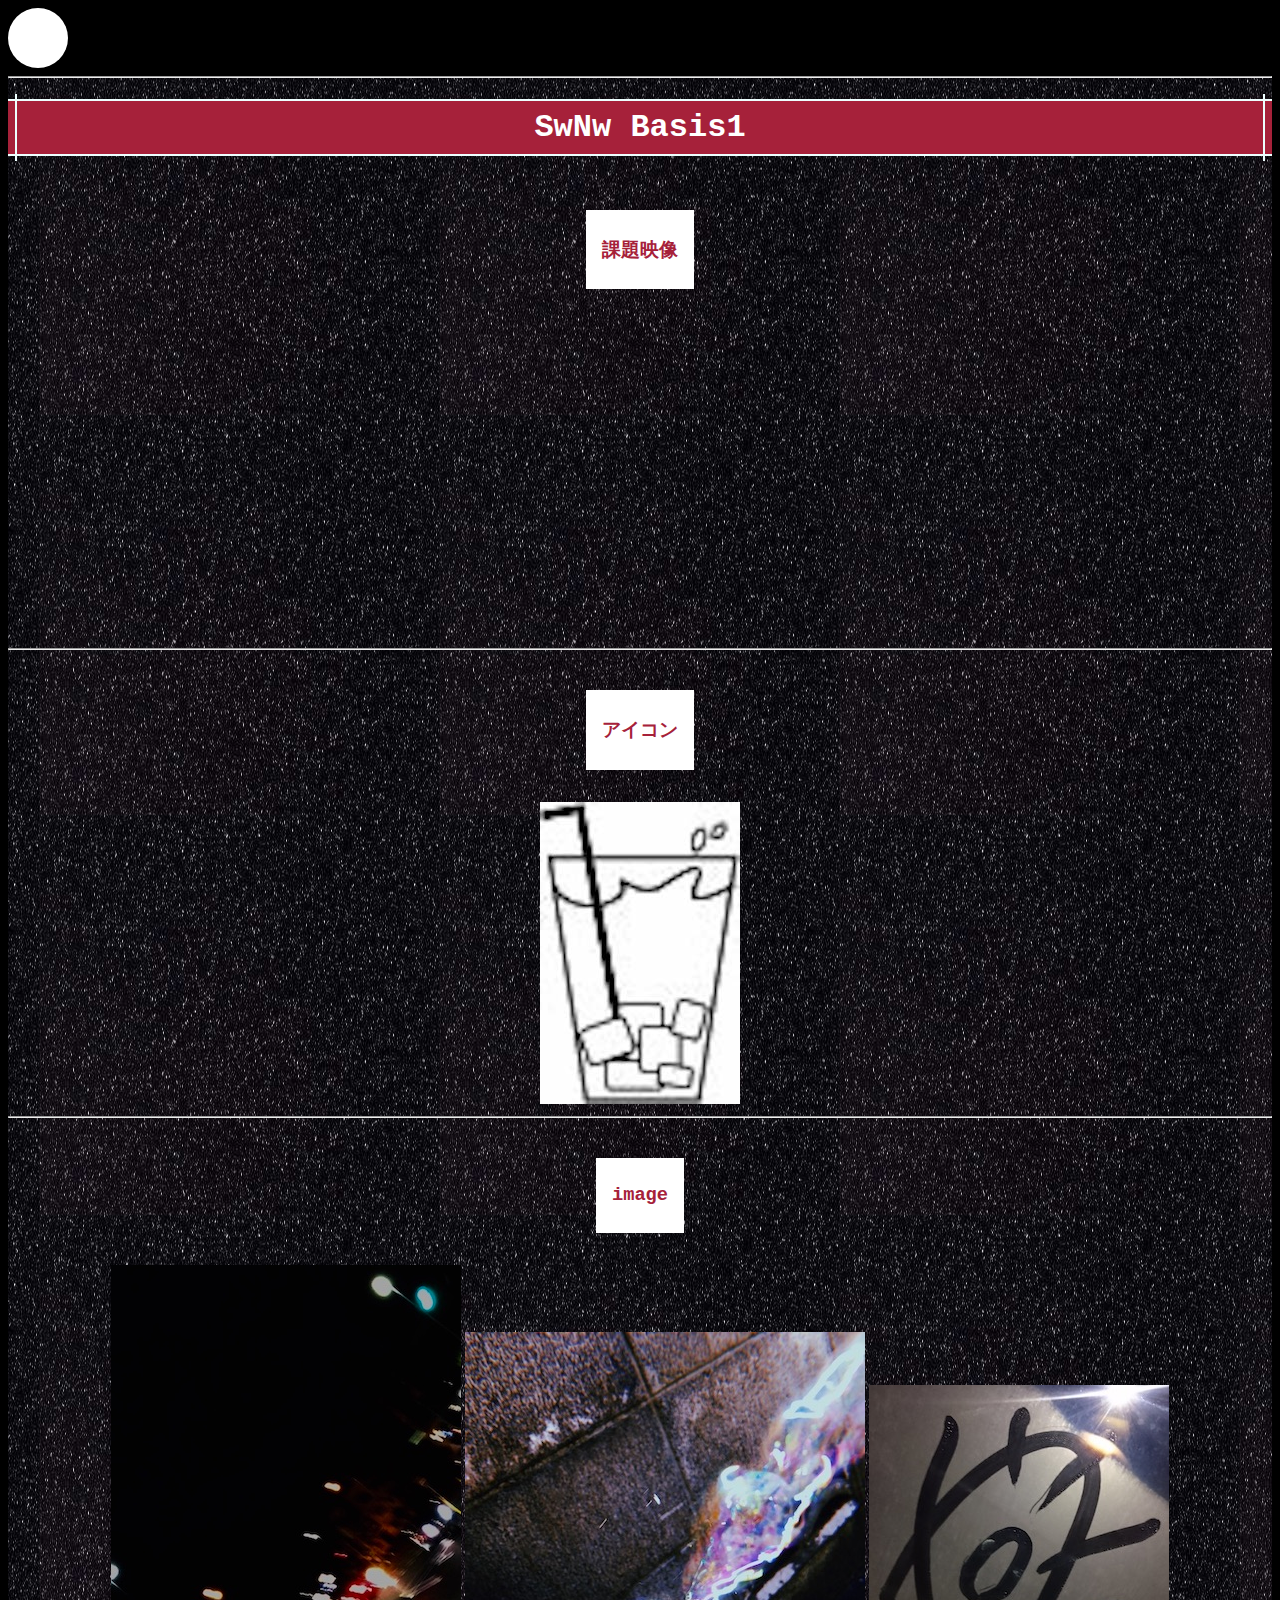
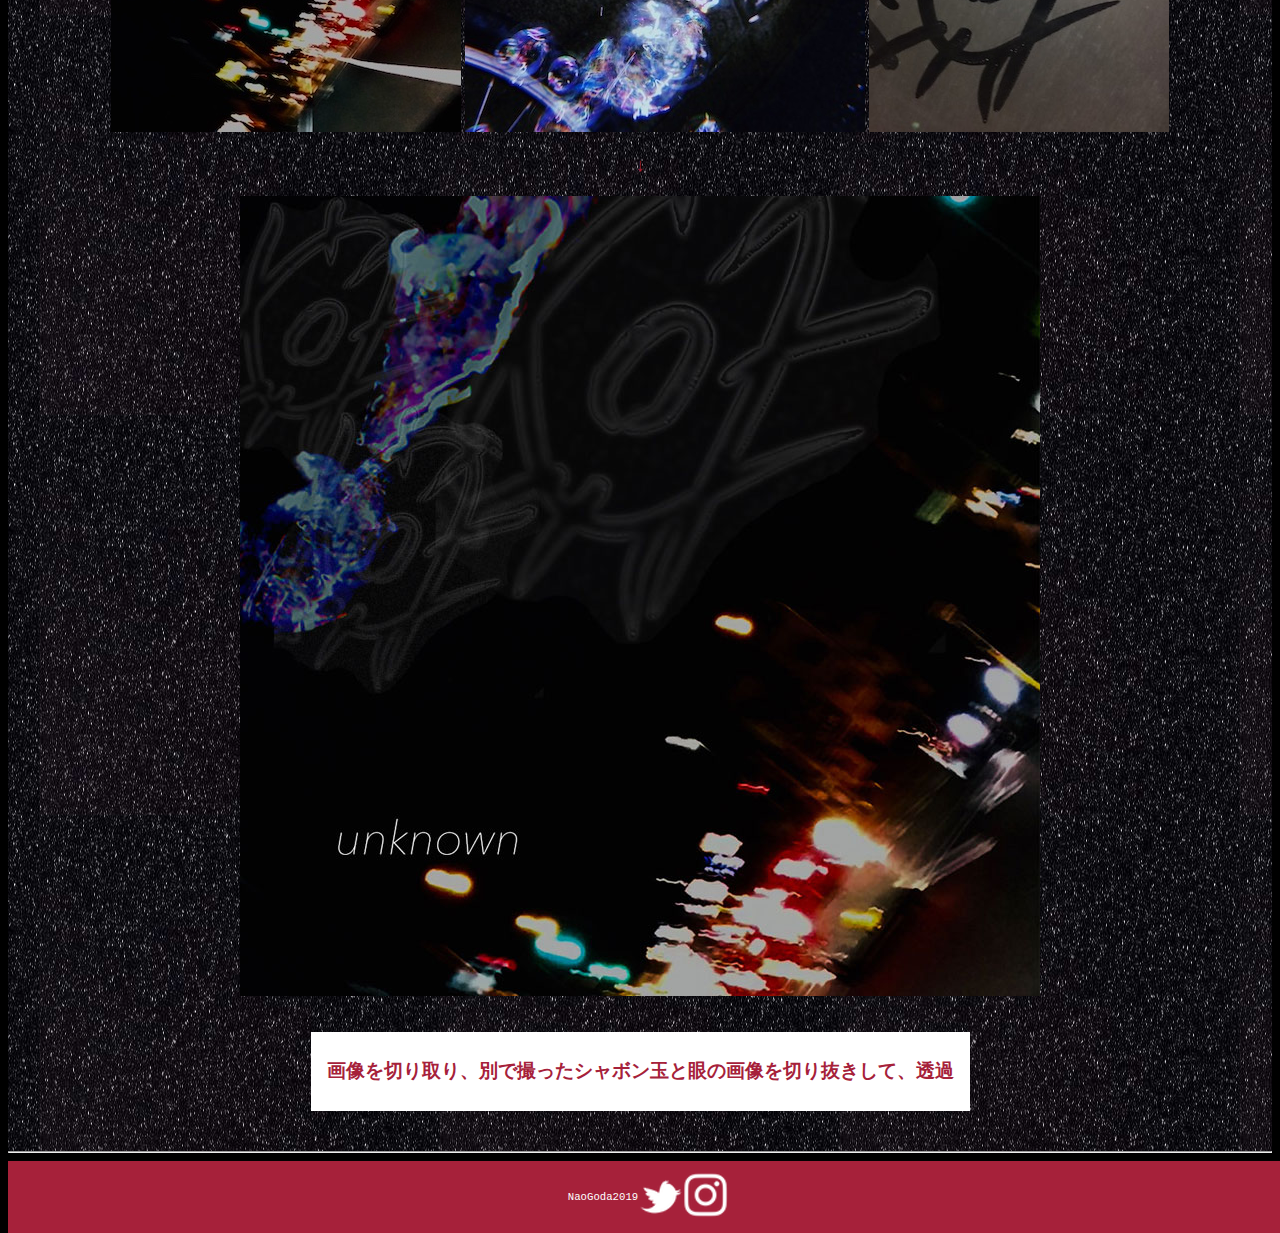
<file: subjects/SwNw.html>
<!DOCTYPE html>
<html lang="ja" dir="ltr">
  <head>
    <meta charset="utf-8">
    <link rel="stylesheet" href="../assets/css/style.css">
    <title>NaoGoda PSS</title>

  </head>
  <body>
    <input type="checkbox" id="cp_navimenuid" >
   <label class="menu" for="cp_navimenuid">

   <div class="menubar">
     <span class="bar"></span>
     <span class="bar"></span>
     <span class="bar"></span>
   </div>

   <ul id="nav">
     <li><a href="../index.html">HOME</a></li>
     <li><a href="../subjects.html">SUBJECTS</a></li>
     <li><a href="../cv.html">PROFILE</a></li>
     <li><a href="../works.html">WORKS</a></li>
   </ul>

 </labeL>
   <div class="wrapper">
    <header>

        <hr>
      </nav>
    </header>

    <main>
      <h1>SwNw Basis1</h1>

      <div class="box3">
<h3>課題映像</h3>
</div>

<div class="movie">
<iframe width="560" height="315" src="https://www.youtube.com/embed/nHtCSEghxjM" frameborder="0" allow="accelerometer; autoplay; encrypted-media; gyroscope; picture-in-picture" allowfullscreen></iframe>
</div>
<hr>

<div class="box3">
<h3>アイコン</h3>
</div>

<div class="img">
  <img src="../assets/images/milk.jpg" alt="">
</div>
<hr>

<div class="box3">
<h3>image</h3>
</div>

<div class="img">
  <img src="../assets/images/IMG_5880 2.JPG" alt="">
  <img src="../assets/images/DB7389C7-3611-4D48-9734-6F0D023E6434.JPG" alt="">
  <img src="../assets/images/DSC_0471.jpg" alt="">
</div>
<h3>↓</h3>

<div class="img">
  <img src="../assets/images/artbord.jpg" alt="">
</div>

<div class="box3">
<h3>画像を切り取り、別で撮ったシャボン玉と眼の画像を切り抜きして、透過</h3>
</div>



    </main>

<hr>
    <footer>
      <small>NaoGoda2019</small>
      <div class="sns=linkbox">
        <a href="https://twitter.com/NaoGoda" target="_blank" alt="twitter">
           <img src="../assets/images/twitter.png" >
        </a>
      </div>

      <div class="sns_linkbox">
        <a href="https://www.instagram.com/nao_goda/" target="_blank" alt="instagram">
           <img src="../assets/images/insta.png" alt="">
        </a>
      </div>

    </footer>
  </body>
</html>
</file>
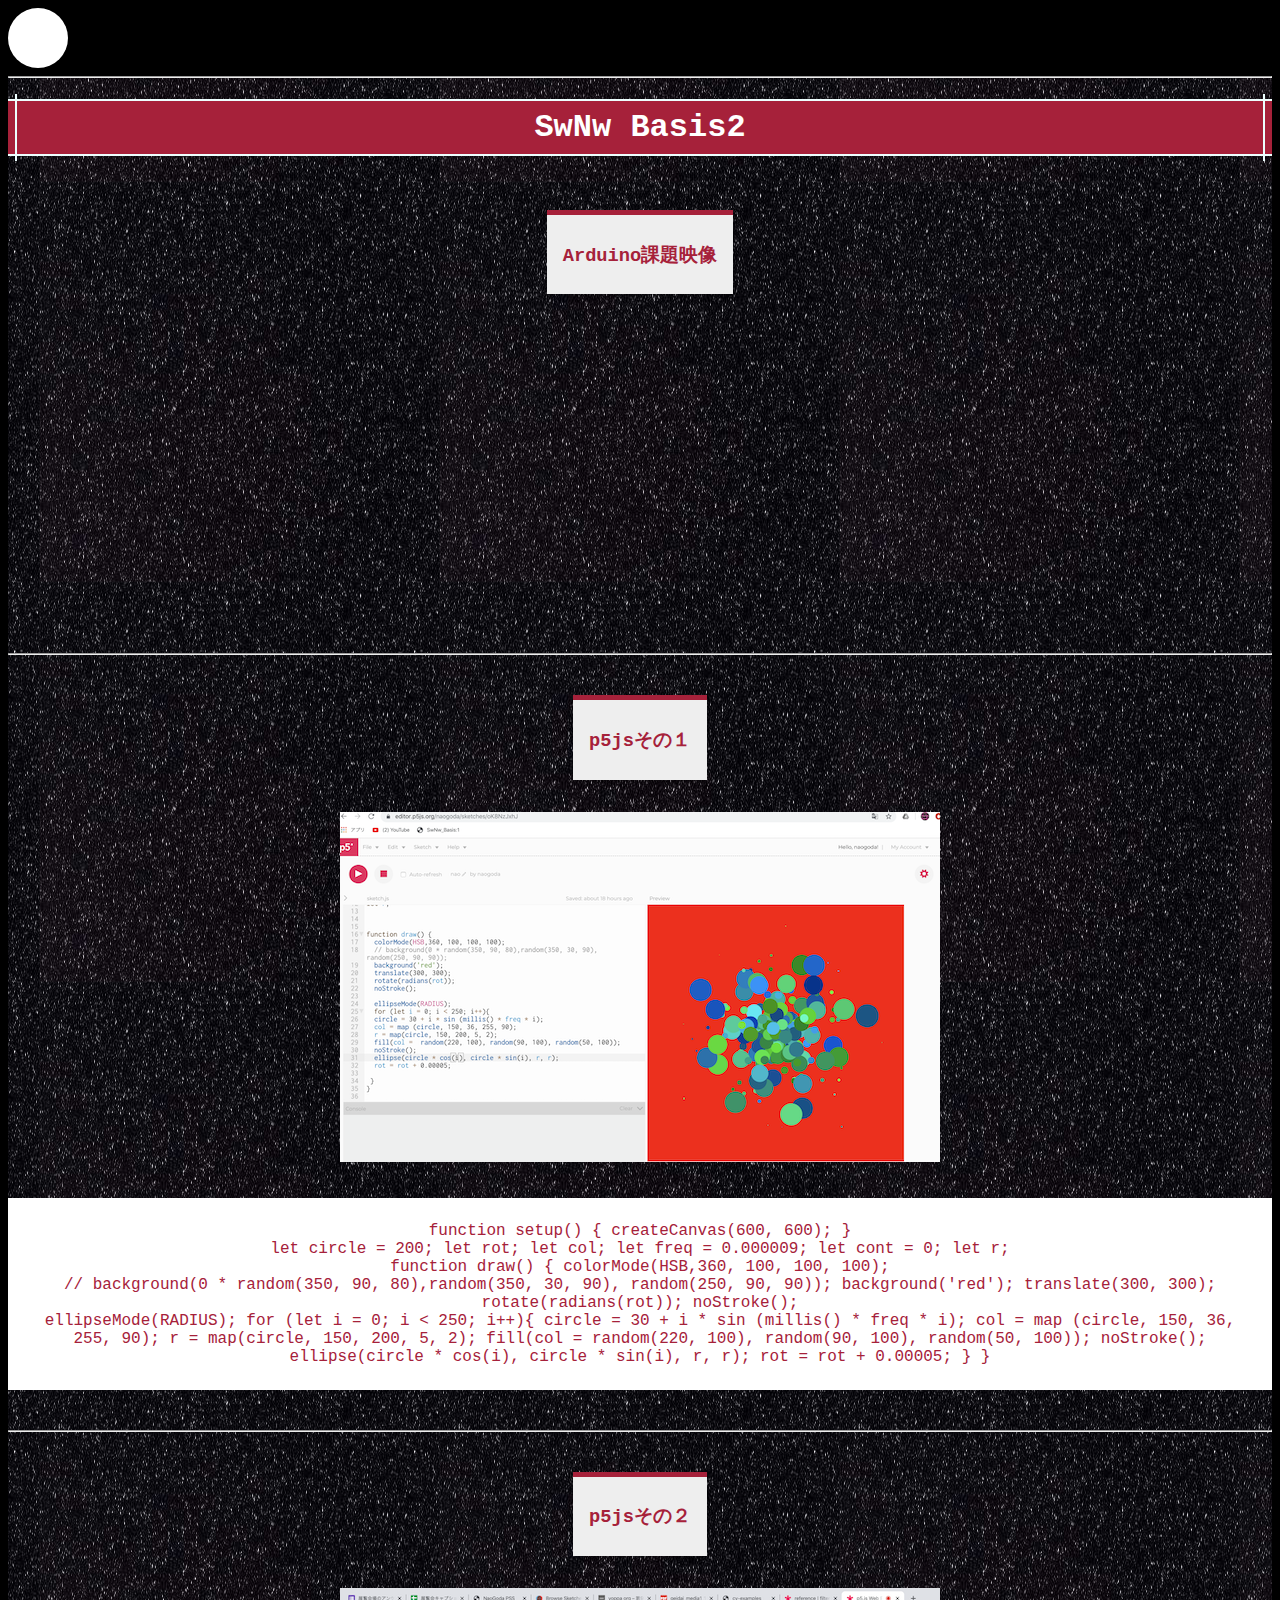
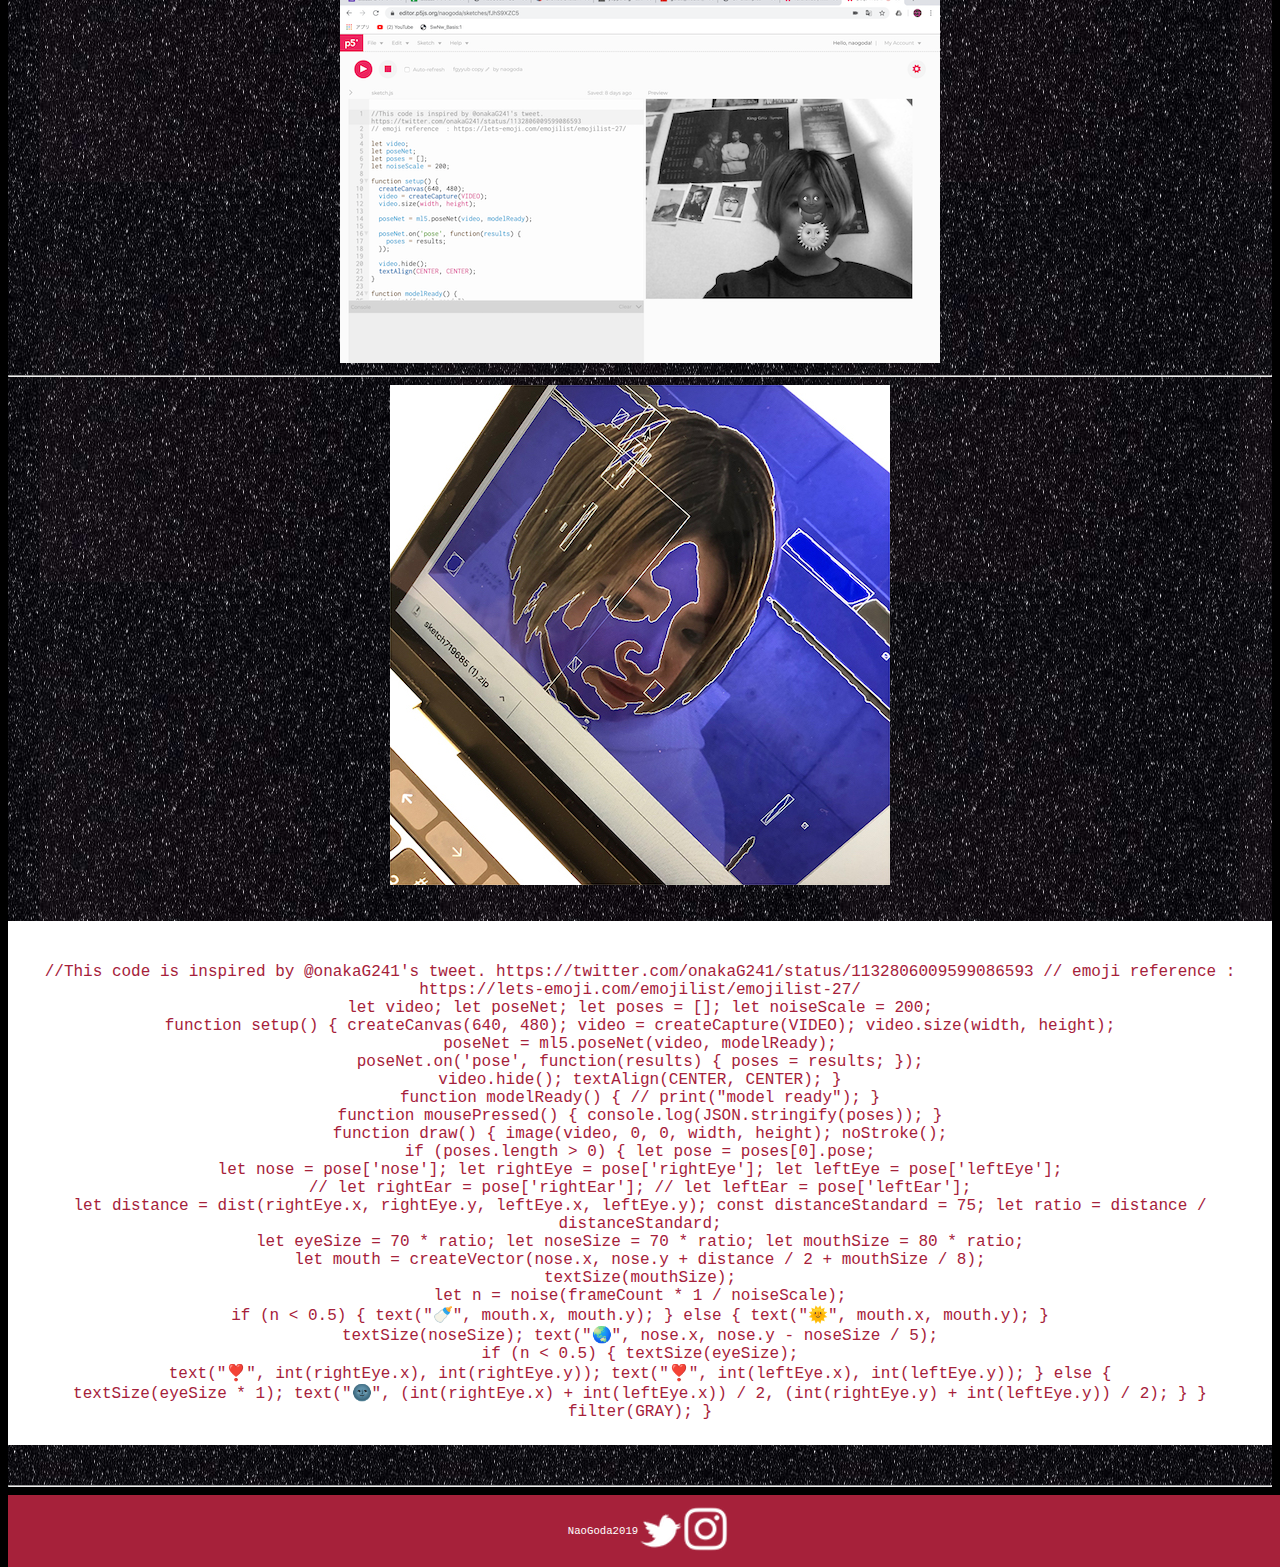
<file: subjects/SwNw2.html>
<!DOCTYPE html>
<html lang="ja" dir="ltr">
  <head>
    <meta charset="utf-8">
    <link rel="stylesheet" href="../assets/css/style.css">
    <title>NaoGoda PSS</title>

  </head>
  <body>
    <input type="checkbox" id="cp_navimenuid" >
   <label class="menu" for="cp_navimenuid">

   <div class="menubar">
     <span class="bar"></span>
     <span class="bar"></span>
     <span class="bar"></span>
   </div>

   <ul id="nav">
     <li><a href="../index.html">HOME</a></li>
     <li><a href="../subjects.html">SUBJECTS</a></li>
     <li><a href="../cv.html">PROFILE</a></li>
     <li><a href="../works.html">WORKS</a></li>
   </ul>

 </labeL>
   <div class="wrapper">
    <header>

        <hr>
      </nav>
    </header>

    <main>
      <h1>SwNw Basis2</h1>

      <div class="box11">
<h3>Arduino課題映像</h3>
</div>

<div class="movie">
<iframe width="560" height="315" src="https://www.youtube.com/embed/kMyjXuGhXY0" frameborder="0" allow="accelerometer; autoplay; encrypted-media; gyroscope; picture-in-picture" allowfullscreen></iframe>
</div>
<hr>

<div class="box11">
<h3>p5jsその１</h3>
</div>

  <div class="img">
  <img src="../assets/images/p5js.png" alt="">
  </div>

  <div class="box3">

  <p>
    function setup() {
  createCanvas(600, 600);

}
<br>
let circle = 200;
let rot;
let col;
let freq = 0.000009;
let cont = 0;
let r;
<br>


function draw() {
  colorMode(HSB,360, 100, 100, 100);
  <br>// background(0 * random(350, 90, 80),random(350, 30, 90), random(250, 90, 90));
  background('red');
  translate(300, 300);
  rotate(radians(rot));
  noStroke();
  <br>
  ellipseMode(RADIUS);
  for (let i = 0; i < 250; i++){
  circle = 30 + i * sin (millis() * freq * i);
  col = map (circle, 150, 36, 255, 90);
  r = map(circle, 150, 200, 5, 2);
  fill(col =  random(220, 100), random(90, 100), random(50, 100));
  noStroke();
  ellipse(circle * cos(i), circle * sin(i), r, r);
  rot = rot + 0.00005;

 }
}


  </p>

  </div>
<hr>
  <div class="box11">
<h3>p5jsその２</h3>

  </div>
  <div class="image">
    <img src="../assets/images/screen_shot.png" alt="">

  </div>
<hr>
  <div class="image">
    <img src="../assets/images/1234.jpg" alt="">
  </div>

  <div class="box3">
    <p>
      <br>//This code is inspired by @onakaG241's tweet.  https://twitter.com/onakaG241/status/1132806009599086593
// emoji reference  : https://lets-emoji.com/emojilist/emojilist-27/
<br>
let video;
let poseNet;
let poses = [];
let noiseScale = 200;
<br>
function setup() {
  createCanvas(640, 480);
  video = createCapture(VIDEO);
  video.size(width, height);
<br>
  poseNet = ml5.poseNet(video, modelReady);
<br>
  poseNet.on('pose', function(results) {
    poses = results;
  });
<br>
  video.hide();
  textAlign(CENTER, CENTER);
}
<br>
function modelReady() {
  // print("model ready");
}
<br>
function mousePressed() {
  console.log(JSON.stringify(poses));
}
<br>
function draw() {
  image(video, 0, 0, width, height);
  noStroke();
<br>
  if (poses.length > 0) {
    let pose = poses[0].pose;
<br>
    let nose = pose['nose'];
    let rightEye = pose['rightEye'];
    let leftEye = pose['leftEye'];
    <br>
    // let rightEar = pose['rightEar'];
    // let leftEar = pose['leftEar'];
<br>
    let distance = dist(rightEye.x, rightEye.y, leftEye.x, leftEye.y);
    const distanceStandard = 75;
    let ratio = distance / distanceStandard;
<br>
    let eyeSize = 70 * ratio;
    let noseSize = 70 * ratio;
    let mouthSize = 80 * ratio;
<br>
    let mouth = createVector(nose.x, nose.y + distance / 2 + mouthSize / 8);
<br>
    textSize(mouthSize);
<br>
    let n = noise(frameCount * 1 / noiseScale);
<br>
    if (n < 0.5) {
      text("🍼", mouth.x, mouth.y);
    } else {
      text("🌞", mouth.x, mouth.y);
    }
<br>
    textSize(noseSize);
    text("🌏", nose.x, nose.y - noseSize / 5);
<br>
    if (n < 0.5) {
      textSize(eyeSize);
      <br>
      text("❣️", int(rightEye.x), int(rightEye.y));
      text("❣️", int(leftEye.x), int(leftEye.y));
    } else {
      <br>
      textSize(eyeSize * 1);
      text("🌚", (int(rightEye.x) + int(leftEye.x)) / 2, (int(rightEye.y) + int(leftEye.y)) / 2);
    }
  }
<br>
  filter(GRAY);
}
</p>
  </div>






    </main>

<hr>
    <footer>
      <small>NaoGoda2019</small>
      <div class="sns=linkbox">
        <a href="https://twitter.com/NaoGoda" target="_blank" alt="twitter">
           <img src="../assets/images/twitter.png" >
        </a>
      </div>

      <div class="sns_linkbox">
        <a href="https://www.instagram.com/nao_goda/" target="_blank" alt="instagram">
           <img src="../assets/images/insta.png" alt="">
        </a>
      </div>

    </footer>
  </body>
</html>
</file>
<file: assets/css/style.css>
@charset "UTF-8";

html{
  background-color: #000000;
}

h1{
  background-color: #A6213A;
  color: #ffffff;
  text-align: center;
  font-family: 'Courier New' ;

}

h1{
  position: relative;
  padding: 0.25em 1em;
  border-top: solid 2px #eeffff;
  border-bottom: solid 2px #eeffff;
}

h1::before,h1::after{
  content: '';
  position: absolute;
  top: -7px;
  width: 2px;
  height: -webkit-calc(100% + 14px);
  height: calc(100% + 14px);
  background-color: #eeffff;
}

h1::before{
  left:7px;
}

h1::after{
  right: 7px;
}

h2{
  text-align: center;
  font-family: 'Courier New';
  color: #A6213A
}

h3{
  text-align: center;
  font-family: 'Courier New';
  color: #A6213A
}

h4{
  text-align: center;
  font-family: 'Courier New';
  color: #A6213A
}

h5{
  text-align: center;
  font-family: 'Courier New';
  color: #A6213A
}

p{
  text-align: center;
  font-family: 'Courier New';
  color: #A6213A
}

br{
  text-align: center;
}


li{
  text-align: center;
  font-family: 'Courier New';
}


.wrapper {
  background-image: url(../images/black.jpg);
  background-position: center;
  font-style: bold;
  scroll-behavior: smooth;
  caption-side: top;
  text-align: center;
}

.img{
  text-align: center;
}

.music{
  text-align: center;
}

.movie{
  text-align: center;
}

*, *:before, *:after {
  -webkit-box-sizing: border-box;
  box-sizing: border-box;
}

.menu{
  display: block;
  overflow: hidden;
  width: 60px;
  height: 60px;
  margin: 30px:auto;
  cursor: pointer;
  -webkit-transition:all 0.5s ease-in-out;
     transition: all 0.5s ease-in-out;
  border: 3px solid transparent;
  border-radius: 50%;
  background-color: #ffffff;
}

.menu div.menubar{
  width: 30px;
  margin: 10px auto;
}
.menu div.menubar.bar{
  display: block;
  width: 100%;
  height: 20px;
  margin-top: 3px;
  border-radius: 10px;
  background-color: #FFffff;
}
.menu ul{
  display:none;
  margin: 1;
  padding: 0;
  list-style-type: none;
  -webkit-transition:all 0.5s ease;
      transition: all 0.5s ease;
  text-align: center;
  opacity: 0;
}

.menu ul li{
  display: inline-block;
}

.menu ul li a{
  display: inline-inline-block;
  padding: 0.7em 0.5em;
  -webkit-transition:all 0.3s ease-in;
     transition: all 0.3s ease-in;
 text-decoration: none;
 color: #A6213A;
 border-bottom: 4px solid transparent;
 height: 56px;
 line-height: 2em;
}

.menu ul li a:hover{
  color:#ffffff;
  background-color: #A6213A;
}

.menu ul li a:target{
  border-bottom-color: #A6213A;
}

/*クリックした時の動き*/
#cp_navimenuid{
  display: none;
}

#cp_navimenuid:checked ~.menu{
   width: 100%;
   height: 60px;
   border: 3px solid #000000;
   border-radius: 5px;
   background-color: #000000;
   font-family: "Courier New";
   font-weight: bold;
}

#cp_navimenuid:checked ~.menu>ul{
  display: block;
  opacity: 1;
}

#cp_navimenuid:checked ~.menu>
.menubar{
  display: none;
}

a{
   color: #008080
}

footer{
    background-color: #A6213A;
    color:#fff;
    font-size: 80%;
    font-family: 'Courier New';
    padding:10px;
    min-height:50px;
    position: absolute;
    width: 100%;

    display: flex;
    align-items: center;
    justify-content: center;
  }

  .box11{
    padding: 0.5em 1em;
    margin: 2em 0;
    color: #A6213A;
    background: #EEEEEE;
    border-top: solid 5px #A6213A;
    box-shadow: 0 3px 5px rgba(0, 0, 0, 0.22);
    display:inline-block;

  }

  .box21{
    padding: 0.5em 1em;
    background: -moz-linear-gradient(#9966FF, #6600FF);
    background: -webkit-linear-gradient(#9966FF, #6600FF);
    background: linear-gradient(to right, #9966FF, #6600FF);
    color: #000000;
    font-family: 'Courier New';
    font-size: 30px ;
    font-weight: bold;
    display:inline-block;

}

.midnight{
  text-align: center;
  color: #000000;
}

.box3{
  padding: 0.5em 1em;
    margin: 2em 0;
    color: #A6213A;
    background: #ffffff;
    display:inline-block;
}

.efect{
  width: 1000px;
  height: 850px;
  margin: 0 auto;
  overflow: hidden;
}
.efect img{
  width: 100%;
  transform: scale(1,1);
  cursor: pointer;
  filter: grayscale(100%);
  transition-duration: 1.5s;
}
.efect img:hover{
  filter: grayscale(0);
  transition-duration: 1.5s;
}
</file>
